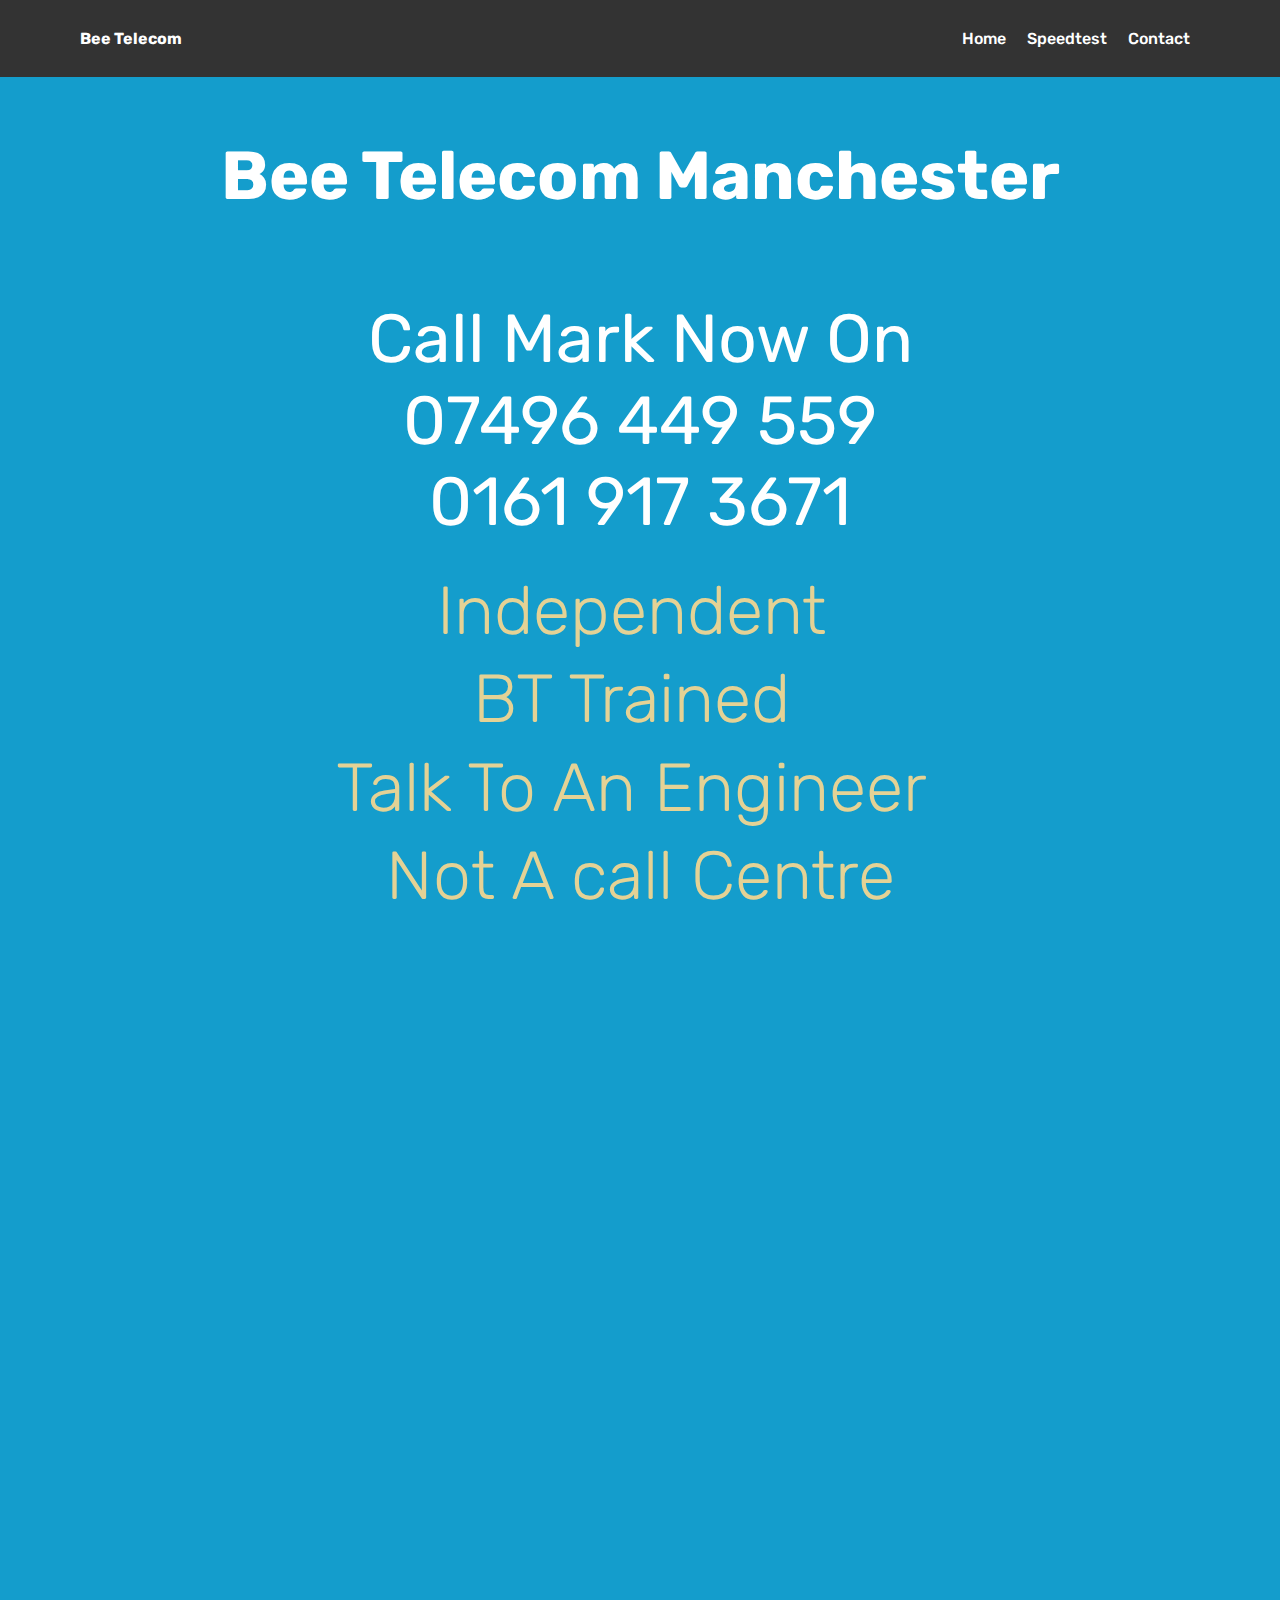
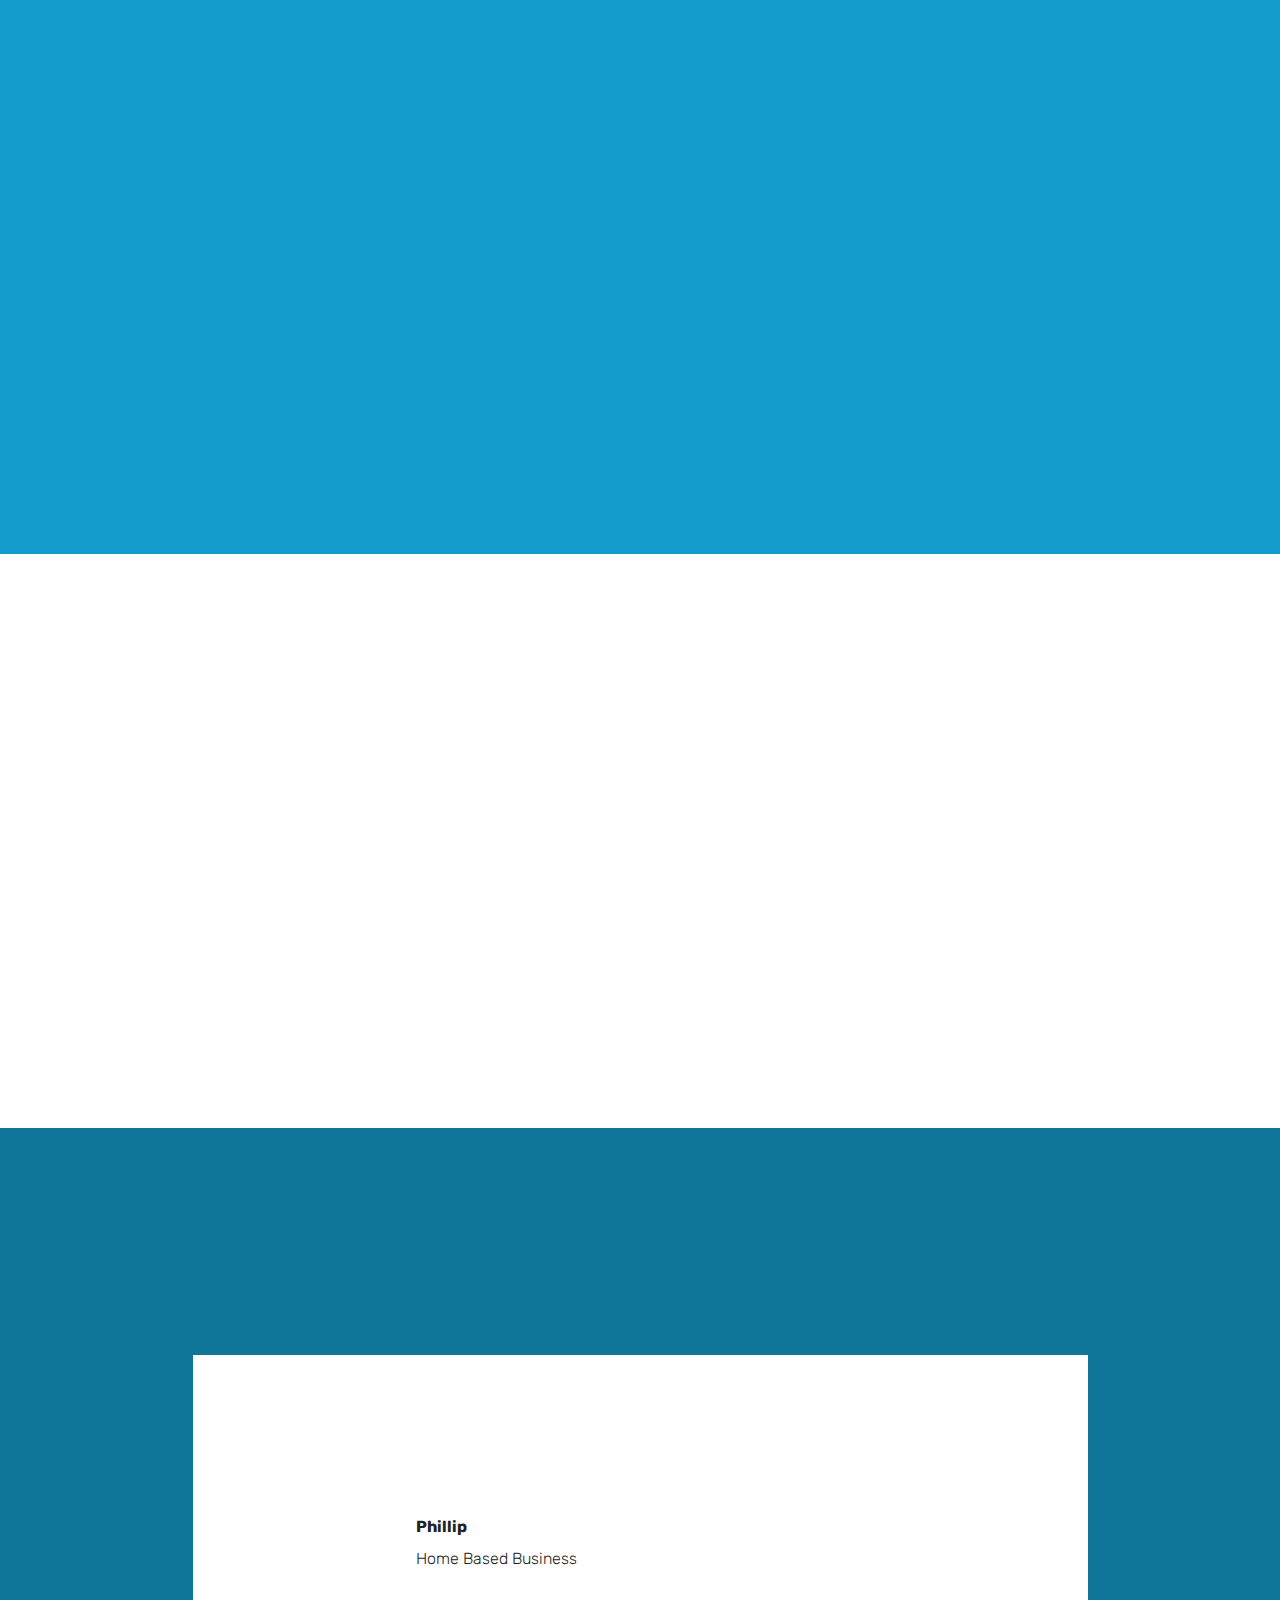
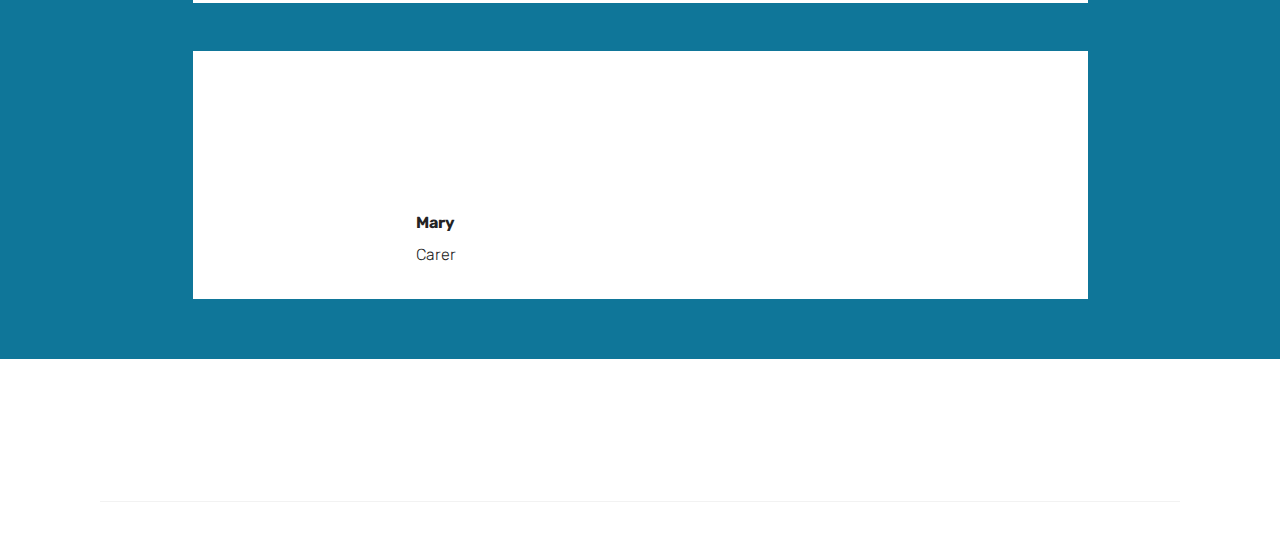
<file: index.html>
<!DOCTYPE html>
<html  >
<head>
  <!-- Site made with Mobirise Website Builder v4.9.7, https://mobirise.com -->
  <meta charset="UTF-8">
  <meta http-equiv="X-UA-Compatible" content="IE=edge">
  <meta name="generator" content="Mobirise v4.9.7, mobirise.com">
  <meta name="viewport" content="width=device-width, initial-scale=1, minimum-scale=1">
  <link rel="shortcut icon" href="assets/images/uihere-128x85.png" type="image/x-icon">
  <meta name="description" content="Telephone Engineer Manchester">
  
  <title>Home</title>
  <link rel="stylesheet" href="assets/web/assets/mobirise-icons/mobirise-icons.css">
  <link rel="stylesheet" href="assets/tether/tether.min.css">
  <link rel="stylesheet" href="assets/bootstrap/css/bootstrap.min.css">
  <link rel="stylesheet" href="assets/bootstrap/css/bootstrap-grid.min.css">
  <link rel="stylesheet" href="assets/bootstrap/css/bootstrap-reboot.min.css">
  <link rel="stylesheet" href="assets/socicon/css/styles.css">
  <link rel="stylesheet" href="assets/animatecss/animate.min.css">
  <link rel="stylesheet" href="assets/dropdown/css/style.css">
  <link rel="stylesheet" href="assets/theme/css/style.css">
  <link rel="stylesheet" href="assets/mobirise/css/mbr-additional.css" type="text/css">
  
  
  
</head>
<body>
  <section class="menu cid-rpXE05eH3N" once="menu" id="menu1-g">

    

    <nav class="navbar navbar-expand beta-menu navbar-dropdown align-items-center navbar-fixed-top navbar-toggleable-sm">
        <button class="navbar-toggler navbar-toggler-right" type="button" data-toggle="collapse" data-target="#navbarSupportedContent" aria-controls="navbarSupportedContent" aria-expanded="false" aria-label="Toggle navigation">
            <div class="hamburger">
                <span></span>
                <span></span>
                <span></span>
                <span></span>
            </div>
        </button>
        <div class="menu-logo">
            <div class="navbar-brand">
                
                <span class="navbar-caption-wrap"><a class="navbar-caption text-white display-4" href="https://mobirise.co">
                        Bee Telecom</a></span>
            </div>
        </div>
        <div class="collapse navbar-collapse" id="navbarSupportedContent">
            <ul class="navbar-nav nav-dropdown nav-right" data-app-modern-menu="true"><li class="nav-item">
                    <a class="nav-link link text-white display-4" href="index.html">
                        
                        Home</a>
                </li>
                <li class="nav-item">
                    <a class="nav-link link text-white display-4" href="#top">Speedtest</a>
                </li><li class="nav-item"><a class="nav-link link text-white display-4" href="contact.html">Contact</a></li></ul>
            
        </div>
    </nav>
</section>

<section class="engine"><a href="https://mobirise.info/l">free web templates</a></section><section class="cid-qTkA127IK8" id="header2-1">

    

    

    <div class="container align-center">
        <div class="row justify-content-md-center">
            <div class="mbr-white col-md-10">
                <h1 class="mbr-section-title mbr-bold pb-3 mbr-fonts-style display-1">
                    Bee Telecom Manchester<br><br><span style="font-weight: normal;">Call Mark Now On</span><br><span style="font-weight: normal;">07496 449 559<br>0161 917 3671</span><span style="font-weight: normal;"><br></span></h1>
                <h3 class="mbr-section-subtitle align-center mbr-light pb-3 mbr-fonts-style display-1">
                    Independent&nbsp;<br>BT Trained&nbsp;<br>Talk To An Engineer&nbsp;<br>Not A call Centre</h3>
                <p class="mbr-text pb-3 mbr-fonts-style display-2">
                    Hi, I'm Mark. I Have Over 40 Years Experience<em> </em>As A Telephone Engineer.<br>I'm Dedicated To Making Sure You Get Impartial Advice And A Service That Suits You And Your Budget. I Cover All Of Greater Manchester. There Are No Hidden Charges, No VAT And No Call Out Charges.<br><br>Whoever You Pay Your Phone &amp; Broadband Too, I can Fix It Fast, 50% Cheaper Usually. Using Only BT Approved Equipment. <br>My Average Charge Is £65 to £80.<br><br>Your Broadband/Telephone Provider Telling You The Fault Is In Your Home Or Office? This Is Not Always The Case. If The Fault Is In The Network, Outside Your Property They Are Responsible For Putting Things Right. That's Why You Pay Line Rental!<br><br>It Pays To Use An Experienced Telephone Engineer. All My Work And Materials Are Guaranteed For 2 Years. I'm Fully Insured, Working For Myself Since 2008 I Stand By My Reputation.<br><br>Call Me To Make An Appointment. Weekends And Evening Slots Are Also Available At No Extra Charge. <br>No Waiting In All Day. We Agree A Time, I Will Be There.<br><br><br></p>
                
            </div>
        </div>
    </div>
    
</section>

<section class="cid-rpA4JtfS50" id="image4-d">
    <!-- Block parameters controls (Blue "Gear" panel) -->
    
    <!-- End block parameters -->
    <div class="container images-container">
            <div class="media-container-row" style="width: 80%;">
                <div class="img-item item1" style="width: 242%;">
                    <img src="assets/images/sky-bt-900x400.png" alt="" title="">
                    <div class="img-caption">
                        <p class="mbr-fonts-style align-center mbr-black display-5">
                            We Repair All Service Providers Lines</p>
                    </div>
                </div>
                <div class="img-item">
                    <img src="assets/images/telephone-engineer-min-567x850.jpg" alt="" title="">
                    <div class="img-caption">
                        <p class="mbr-fonts-style align-center mbr-black display-5">Fast Friendly Service</p>
                    </div>
                </div>
            </div>
    </div>
</section>

<section class="testimonials4 cid-rpxDLIJg4m" id="testimonials4-4">

  

  
  <div class="container">
    <h2 class="pb-3 mbr-fonts-style mbr-white align-center display-2">What Our Customers Have To Say</h2>
    <h3 class="mbr-section-subtitle mbr-light pb-3 mbr-fonts-style mbr-white align-center display-5">Genuine Customers, Genuine Comments, Pictures? ....Erm Not Sure.</h3>
    <div class="col-md-10 testimonials-container"> 
      

      
    <div class="testimonials-item">
        <div class="user row">
          <div class="col-lg-3 col-md-4">
            <div class="user_image">
              <img src="assets/images/mbr-300x570.jpg" alt="" title="">
            </div>
          </div>
          <div class="testimonials-caption col-lg-9 col-md-8">
            <div class="user_text ">
              <p class="mbr-fonts-style  display-7">3 months ago *****<br>Mark did a great CAT5 installation job for us for both our Virgin and BT internet connections which I need to work from home. He was fast, reliable, friendly and professional at a very reasonable price.  Highly recommend.</p>
            </div>
            <div class="user_name mbr-bold mbr-fonts-style align-left pt-3 display-7">
                 Phillip</div>
            <div class="user_desk mbr-light mbr-fonts-style align-left pt-2 display-7">
                 Home Based Business</div>
          </div>
        </div>
      </div><div class="testimonials-item">
        <div class="user row">
          <div class="col-lg-3 col-md-4">
            <div class="user_image">
              <img src="assets/images/mbr-300x317.jpg" alt="" title="">
            </div>
          </div>
          <div class="testimonials-caption col-lg-9 col-md-8">
            <div class="user_text">
              <p class="mbr-fonts-style  display-7">3 months ago *****<br>Mum was expecting just an engineer, wrong! He explained the fault and agreed the price before starting the work. He even cleaned and hoovered up after himself. A refreshing change.</p>
            </div>
            <div class="user_name mbr-bold mbr-fonts-style align-left pt-3 display-7">
                 Mary</div>
            <div class="user_desk mbr-light mbr-fonts-style align-left pt-2 display-7">
                 Carer</div>
          </div>
        </div>
      </div></div>
  </div>
</section>

<section class="cid-rpGgpTnKBu" id="footer5-g">

    

    

    <div class="container">
        <div class="media-container-row">
            <div class="col-md-3">
                <div class="media-wrap">
                    <a href="https://mobirise.co/">
                       <img src="assets/images/logo2.png" alt="Mobirise And Bee Telecom" title="">
                    </a>
                </div>
            </div>
            <div class="col-md-9">
                <p class="mbr-text align-right links mbr-fonts-style display-7">&nbsp;</p>
            </div>
        </div>
        <div class="footer-lower">
            <div class="media-container-row">
                <div class="col-md-12">
                    <hr>
                </div>
            </div>
            <div class="media-container-row mbr-white">
                <div class="col-md-6 copyright">
                    <p class="mbr-text mbr-fonts-style display-7">
                        © Copyright 2019 Mobirise &amp; Bee Telecom - All Rights Reserved
                    </p>
                </div>
                <div class="col-md-6">
                    
                </div>
            </div>
        </div>
    </div>
</section>


  <script src="assets/web/assets/jquery/jquery.min.js"></script>
  <script src="assets/popper/popper.min.js"></script>
  <script src="assets/tether/tether.min.js"></script>
  <script src="assets/bootstrap/js/bootstrap.min.js"></script>
  <script src="assets/smoothscroll/smooth-scroll.js"></script>
  <script src="assets/touchswipe/jquery.touch-swipe.min.js"></script>
  <script src="assets/viewportchecker/jquery.viewportchecker.js"></script>
  <script src="assets/dropdown/js/script.min.js"></script>
  <script src="assets/theme/js/script.js"></script>
  
  
 <div id="scrollToTop" class="scrollToTop mbr-arrow-up"><a style="text-align: center;"><i class="mbr-arrow-up-icon mbr-arrow-up-icon-cm cm-icon cm-icon-smallarrow-up"></i></a></div>
    <input name="animation" type="hidden">
  </body>
</html>
</file>
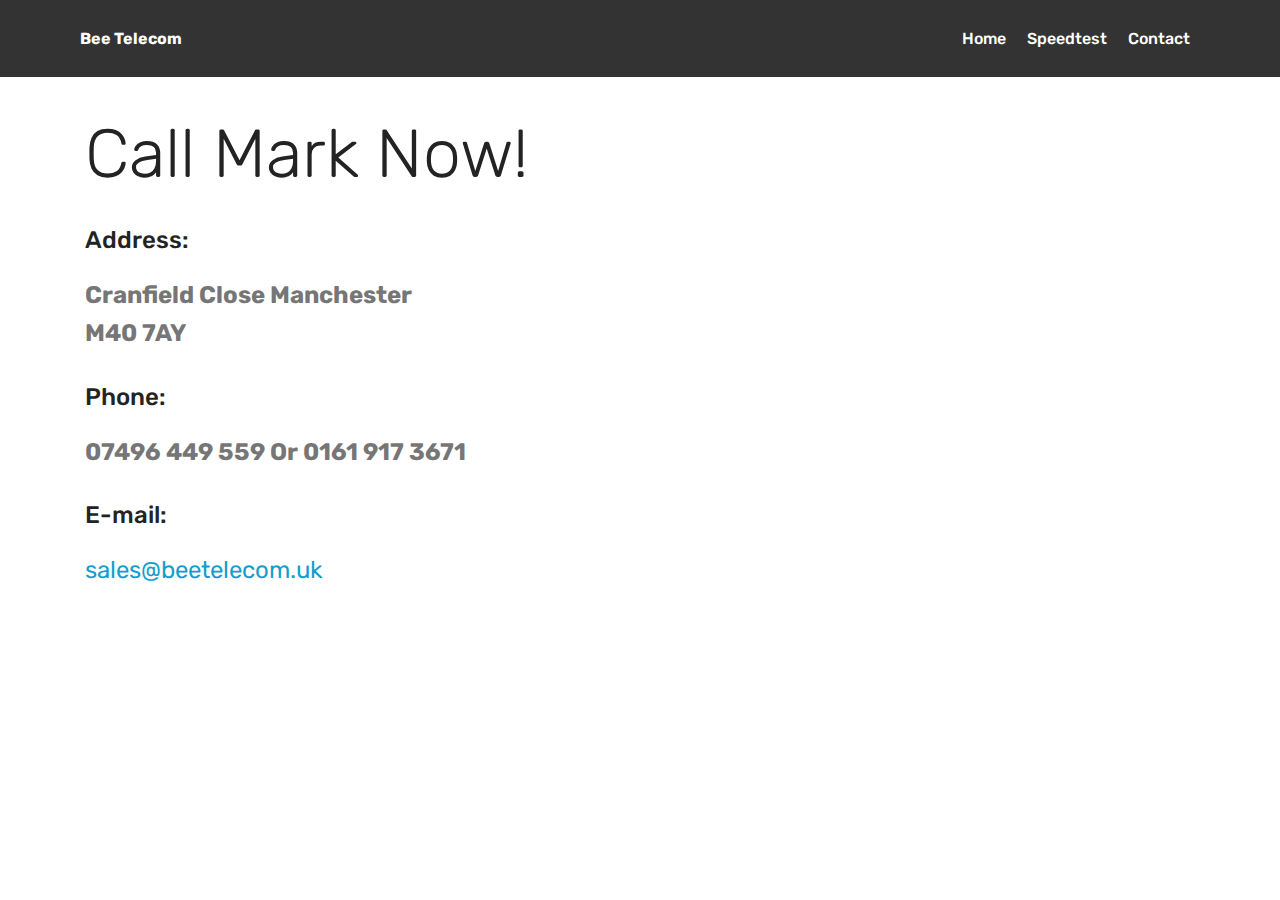
<file: contact.html>
<!DOCTYPE html>
<html  >
<head>
  <!-- Site made with Mobirise Website Builder v4.9.7, https://mobirise.com -->
  <meta charset="UTF-8">
  <meta http-equiv="X-UA-Compatible" content="IE=edge">
  <meta name="generator" content="Mobirise v4.9.7, mobirise.com">
  <meta name="viewport" content="width=device-width, initial-scale=1, minimum-scale=1">
  <link rel="shortcut icon" href="assets/images/uihere-128x85.png" type="image/x-icon">
  <meta name="description" content="Contact Information">
  
  <title>Contact</title>
  <link rel="stylesheet" href="assets/web/assets/mobirise-icons/mobirise-icons.css">
  <link rel="stylesheet" href="assets/tether/tether.min.css">
  <link rel="stylesheet" href="assets/bootstrap/css/bootstrap.min.css">
  <link rel="stylesheet" href="assets/bootstrap/css/bootstrap-grid.min.css">
  <link rel="stylesheet" href="assets/bootstrap/css/bootstrap-reboot.min.css">
  <link rel="stylesheet" href="assets/dropdown/css/style.css">
  <link rel="stylesheet" href="assets/animatecss/animate.min.css">
  <link rel="stylesheet" href="assets/theme/css/style.css">
  <link rel="stylesheet" href="assets/mobirise/css/mbr-additional.css" type="text/css">
  
  
  
</head>
<body>
  <section class="menu cid-rpXE05eH3N" once="menu" id="menu1-f">

    

    <nav class="navbar navbar-expand beta-menu navbar-dropdown align-items-center navbar-fixed-top navbar-toggleable-sm">
        <button class="navbar-toggler navbar-toggler-right" type="button" data-toggle="collapse" data-target="#navbarSupportedContent" aria-controls="navbarSupportedContent" aria-expanded="false" aria-label="Toggle navigation">
            <div class="hamburger">
                <span></span>
                <span></span>
                <span></span>
                <span></span>
            </div>
        </button>
        <div class="menu-logo">
            <div class="navbar-brand">
                
                <span class="navbar-caption-wrap"><a class="navbar-caption text-white display-4" href="https://mobirise.co">
                        Bee Telecom</a></span>
            </div>
        </div>
        <div class="collapse navbar-collapse" id="navbarSupportedContent">
            <ul class="navbar-nav nav-dropdown nav-right" data-app-modern-menu="true"><li class="nav-item">
                    <a class="nav-link link text-white display-4" href="index.html">
                        
                        Home</a>
                </li>
                <li class="nav-item">
                    <a class="nav-link link text-white display-4" href="#top">Speedtest</a>
                </li><li class="nav-item"><a class="nav-link link text-white display-4" href="contact.html">Contact</a></li></ul>
            
        </div>
    </nav>
</section>

<section class="engine"><a href="https://mobirise.info/i">free web creation software</a></section><section class="mbr-section contacts1 cid-rpXQ4kPlAw" id="contacts1-g">
    <!---->
    
    <!---->
    <!--Overlay-->
    
    <!--Container-->
    <div class="container">
        <div class="row">
            <!--Titles-->
            <div class="title col-12">
                <h2 class="align-left mbr-fonts-style display-1">
                    Call Mark Now!</h2>
                
            </div>
            <!--Left-->
            <div class="col-12 col-md-6">
                <div class="left-block wrapper">
                    <div class="b b-adress">
                        <h5 class="align-left mbr-fonts-style m-0 display-5">
                            Address:
                        </h5>
                        <p class="mbr-text align-left mbr-fonts-style display-5"><strong>
                            Cranfield Close Manchester</strong><br><strong> M40 7AY</strong></p>
                    </div>
                    <div class="b b-phone">
                        <h5 class="align-left mbr-fonts-style m-0 display-5">
                            Phone:
                        </h5>
                        <p class="mbr-text align-left mbr-fonts-style display-5"><strong>
                            07496 449 559 Or 0161 917 3671</strong></p>
                    </div>
                    <div class="b b-mail">
                        <h5 class="align-left mbr-fonts-style m-0 display-5">
                            E-mail:
                        </h5>
                        <p class="mbr-text align-left mbr-fonts-style display-5"><strong><a href="mailto:sales@beetelecom.uk">
                            sales@beetelecom.uk</a></strong></p>
                    </div>
                </div>
            </div>
            <!--Right-->
            <div class="col-12 col-md-6">
                <div class="google-map"><iframe frameborder="0" style="border:0" src="https://www.google.com/maps/embed/v1/place?key=AIzaSyCy9r70T3NYf3PhvVflTo0_zdif2_IoIYs&amp;q=place_id:ChIJ2_UmUkxNekgRqmv-BDgUvtk" allowfullscreen=""></iframe></div>
            </div>
        </div>
    </div>
</section>


  <script src="assets/web/assets/jquery/jquery.min.js"></script>
  <script src="assets/popper/popper.min.js"></script>
  <script src="assets/tether/tether.min.js"></script>
  <script src="assets/bootstrap/js/bootstrap.min.js"></script>
  <script src="assets/dropdown/js/script.min.js"></script>
  <script src="assets/touchswipe/jquery.touch-swipe.min.js"></script>
  <script src="assets/viewportchecker/jquery.viewportchecker.js"></script>
  <script src="assets/smoothscroll/smooth-scroll.js"></script>
  <script src="assets/theme/js/script.js"></script>
  
  
 <div id="scrollToTop" class="scrollToTop mbr-arrow-up"><a style="text-align: center;"><i class="mbr-arrow-up-icon mbr-arrow-up-icon-cm cm-icon cm-icon-smallarrow-up"></i></a></div>
    <input name="animation" type="hidden">
  </body>
</html>
</file>
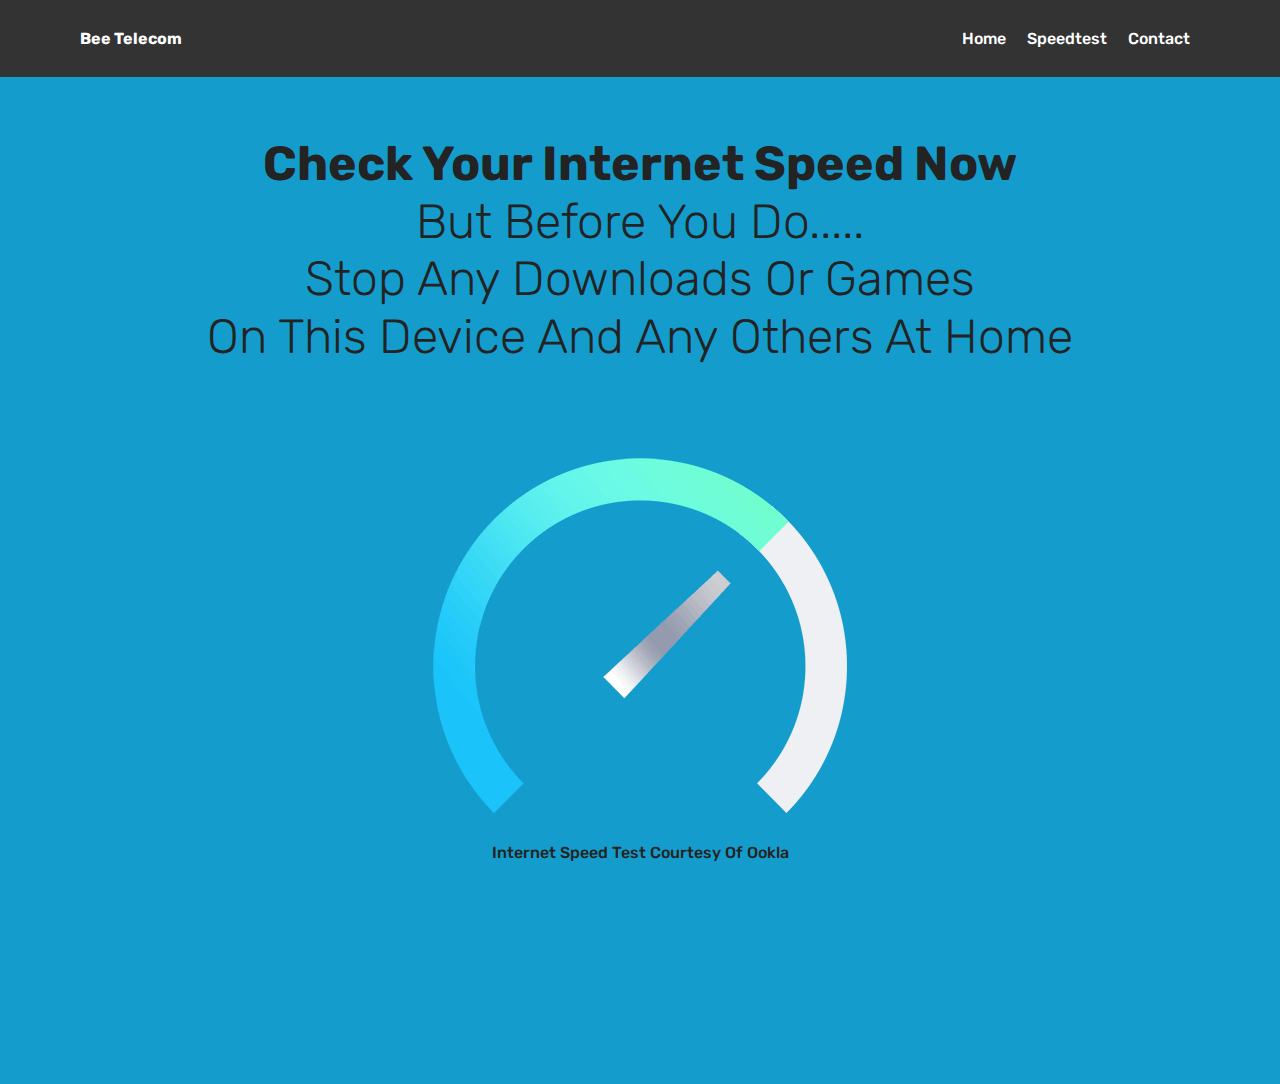
<file: speedtest.html>
<!DOCTYPE html>
<html  >
<head>
  <!-- Site made with Mobirise Website Builder v4.9.7, https://mobirise.com -->
  <meta charset="UTF-8">
  <meta http-equiv="X-UA-Compatible" content="IE=edge">
  <meta name="generator" content="Mobirise v4.9.7, mobirise.com">
  <meta name="viewport" content="width=device-width, initial-scale=1, minimum-scale=1">
  <link rel="shortcut icon" href="assets/images/uihere-128x85.png" type="image/x-icon">
  <meta name="description" content="Broadband Speed Test">
  
  <title>Speed Test</title>
  <link rel="stylesheet" href="assets/web/assets/mobirise-icons/mobirise-icons.css">
  <link rel="stylesheet" href="assets/tether/tether.min.css">
  <link rel="stylesheet" href="assets/bootstrap/css/bootstrap.min.css">
  <link rel="stylesheet" href="assets/bootstrap/css/bootstrap-grid.min.css">
  <link rel="stylesheet" href="assets/bootstrap/css/bootstrap-reboot.min.css">
  <link rel="stylesheet" href="assets/animatecss/animate.min.css">
  <link rel="stylesheet" href="assets/dropdown/css/style.css">
  <link rel="stylesheet" href="assets/theme/css/style.css">
  <link rel="stylesheet" href="assets/mobirise/css/mbr-additional.css" type="text/css">
  
  
  
</head>
<body>
  <section class="menu cid-rpXJfWHPGm" once="menu" id="menu1-h">

    

    <nav class="navbar navbar-expand beta-menu navbar-dropdown align-items-center navbar-fixed-top navbar-toggleable-sm">
        <button class="navbar-toggler navbar-toggler-right" type="button" data-toggle="collapse" data-target="#navbarSupportedContent" aria-controls="navbarSupportedContent" aria-expanded="false" aria-label="Toggle navigation">
            <div class="hamburger">
                <span></span>
                <span></span>
                <span></span>
                <span></span>
            </div>
        </button>
        <div class="menu-logo">
            <div class="navbar-brand">
                
                <span class="navbar-caption-wrap"><a class="navbar-caption text-white display-4" href="https://mobirise.co">
                        Bee Telecom</a></span>
            </div>
        </div>
        <div class="collapse navbar-collapse" id="navbarSupportedContent">
            <ul class="navbar-nav nav-dropdown nav-right" data-app-modern-menu="true"><li class="nav-item">
                    <a class="nav-link link text-white display-4" href="index.html">
                        
                        Home</a>
                </li>
                <li class="nav-item">
                    <a class="nav-link link text-white display-4" href="#top">Speedtest</a>
                </li><li class="nav-item"><a class="nav-link link text-white display-4" href="contact.html">Contact</a></li></ul>
            
        </div>
    </nav>
</section>

<section class="engine"><a href="https://mobirise.info/e">make your own site</a></section><section class="features18 popup-btn-cards cid-rpXAj1KPIX" id="features18-f">

    

    
    <div class="container">
        <h2 class="mbr-section-title pb-3 align-center mbr-fonts-style display-2"><strong>
            Check Your Internet Speed Now</strong><br>But Before You Do.....<br>Stop Any Downloads Or Games<br>On This Device And Any Others At Home</h2>
        
        <div class="media-container-row pt-5 ">
            <div class="card p-3 col-12 col-md-6">
                <div class="card-wrapper ">
                    <div class="card-img">
                        <div class="mbr-overlay"></div>
                        <div class="mbr-section-btn text-center"><a href="https://www.speedtest.net/" class="btn btn-primary display-4" target="_blank">Push To Test</a></div>
                        <a href="https://www.speedtest.net/"><img src="assets/images/gauge-blue-1x-423x360.png" alt="Mobirise" title=""></a>
                    </div>
                    <div class="card-box">
                        <h4 class="card-title mbr-fonts-style display-7">Internet Speed Test Courtesy Of Ookla<br><em>(Opens In A New Tab)</em></h4>
                        <p class="mbr-text mbr-fonts-style align-left display-7"></p>
                    </div>
                </div>
            </div>
            

            

            
        </div>
    </div>
</section>


  <script src="assets/web/assets/jquery/jquery.min.js"></script>
  <script src="assets/popper/popper.min.js"></script>
  <script src="assets/tether/tether.min.js"></script>
  <script src="assets/bootstrap/js/bootstrap.min.js"></script>
  <script src="assets/smoothscroll/smooth-scroll.js"></script>
  <script src="assets/touchswipe/jquery.touch-swipe.min.js"></script>
  <script src="assets/viewportchecker/jquery.viewportchecker.js"></script>
  <script src="assets/mbr-popup-btns/mbr-popup-btns.js"></script>
  <script src="assets/dropdown/js/script.min.js"></script>
  <script src="assets/theme/js/script.js"></script>
  
  
 <div id="scrollToTop" class="scrollToTop mbr-arrow-up"><a style="text-align: center;"><i class="mbr-arrow-up-icon mbr-arrow-up-icon-cm cm-icon cm-icon-smallarrow-up"></i></a></div>
    <input name="animation" type="hidden">
  </body>
</html>
</file>
<file: assets/web/assets/mobirise-icons/mobirise-icons.css>
@font-face {
  font-family: 'MobiriseIcons';
  src:  url('mobirise-icons.eot?spat4u');
  src:  url('mobirise-icons.eot?spat4u#iefix') format('embedded-opentype'),
    url('mobirise-icons.ttf?spat4u') format('truetype'),
    url('mobirise-icons.woff?spat4u') format('woff'),
    url('mobirise-icons.svg?spat4u#MobiriseIcons') format('svg');
  font-weight: normal;
  font-style: normal;
}

[class^="mbri-"], [class*=" mbri-"] {
  /* use !important to prevent issues with browser extensions that change fonts */
  font-family: MobiriseIcons !important;
  speak: none;
  font-style: normal;
  font-weight: normal;
  font-variant: normal;
  text-transform: none;
  line-height: 1;

  /* Better Font Rendering =========== */
  -webkit-font-smoothing: antialiased;
  -moz-osx-font-smoothing: grayscale;
}

.mbri-add-submenu:before {
  content: "\e900";
}
.mbri-alert:before {
  content: "\e901";
}
.mbri-align-center:before {
  content: "\e902";
}
.mbri-align-justify:before {
  content: "\e903";
}
.mbri-align-left:before {
  content: "\e904";
}
.mbri-align-right:before {
  content: "\e905";
}
.mbri-android:before {
  content: "\e906";
}
.mbri-apple:before {
  content: "\e907";
}
.mbri-arrow-down:before {
  content: "\e908";
}
.mbri-arrow-next:before {
  content: "\e909";
}
.mbri-arrow-prev:before {
  content: "\e90a";
}
.mbri-arrow-up:before {
  content: "\e90b";
}
.mbri-bold:before {
  content: "\e90c";
}
.mbri-bookmark:before {
  content: "\e90d";
}
.mbri-bootstrap:before {
  content: "\e90e";
}
.mbri-briefcase:before {
  content: "\e90f";
}
.mbri-browse:before {
  content: "\e910";
}
.mbri-bulleted-list:before {
  content: "\e911";
}
.mbri-calendar:before {
  content: "\e912";
}
.mbri-camera:before {
  content: "\e913";
}
.mbri-cart-add:before {
  content: "\e914";
}
.mbri-cart-full:before {
  content: "\e915";
}
.mbri-cash:before {
  content: "\e916";
}
.mbri-change-style:before {
  content: "\e917";
}
.mbri-chat:before {
  content: "\e918";
}
.mbri-clock:before {
  content: "\e919";
}
.mbri-close:before {
  content: "\e91a";
}
.mbri-cloud:before {
  content: "\e91b";
}
.mbri-code:before {
  content: "\e91c";
}
.mbri-contact-form:before {
  content: "\e91d";
}
.mbri-credit-card:before {
  content: "\e91e";
}
.mbri-cursor-click:before {
  content: "\e91f";
}
.mbri-cust-feedback:before {
  content: "\e920";
}
.mbri-database:before {
  content: "\e921";
}
.mbri-delivery:before {
  content: "\e922";
}
.mbri-desktop:before {
  content: "\e923";
}
.mbri-devices:before {
  content: "\e924";
}
.mbri-down:before {
  content: "\e925";
}
.mbri-download:before {
  content: "\e989";
}
.mbri-drag-n-drop:before {
  content: "\e927";
}
.mbri-drag-n-drop2:before {
  content: "\e928";
}
.mbri-edit:before {
  content: "\e929";
}
.mbri-edit2:before {
  content: "\e92a";
}
.mbri-error:before {
  content: "\e92b";
}
.mbri-extension:before {
  content: "\e92c";
}
.mbri-features:before {
  content: "\e92d";
}
.mbri-file:before {
  content: "\e92e";
}
.mbri-flag:before {
  content: "\e92f";
}
.mbri-folder:before {
  content: "\e930";
}
.mbri-gift:before {
  content: "\e931";
}
.mbri-github:before {
  content: "\e932";
}
.mbri-globe:before {
  content: "\e933";
}
.mbri-globe-2:before {
  content: "\e934";
}
.mbri-growing-chart:before {
  content: "\e935";
}
.mbri-hearth:before {
  content: "\e936";
}
.mbri-help:before {
  content: "\e937";
}
.mbri-home:before {
  content: "\e938";
}
.mbri-hot-cup:before {
  content: "\e939";
}
.mbri-idea:before {
  content: "\e93a";
}
.mbri-image-gallery:before {
  content: "\e93b";
}
.mbri-image-slider:before {
  content: "\e93c";
}
.mbri-info:before {
  content: "\e93d";
}
.mbri-italic:before {
  content: "\e93e";
}
.mbri-key:before {
  content: "\e93f";
}
.mbri-laptop:before {
  content: "\e940";
}
.mbri-layers:before {
  content: "\e941";
}
.mbri-left-right:before {
  content: "\e942";
}
.mbri-left:before {
  content: "\e943";
}
.mbri-letter:before {
  content: "\e944";
}
.mbri-like:before {
  content: "\e945";
}
.mbri-link:before {
  content: "\e946";
}
.mbri-lock:before {
  content: "\e947";
}
.mbri-login:before {
  content: "\e948";
}
.mbri-logout:before {
  content: "\e949";
}
.mbri-magic-stick:before {
  content: "\e94a";
}
.mbri-map-pin:before {
  content: "\e94b";
}
.mbri-menu:before {
  content: "\e94c";
}
.mbri-mobile:before {
  content: "\e94d";
}
.mbri-mobile2:before {
  content: "\e94e";
}
.mbri-mobirise:before {
  content: "\e94f";
}
.mbri-more-horizontal:before {
  content: "\e950";
}
.mbri-more-vertical:before {
  content: "\e951";
}
.mbri-music:before {
  content: "\e952";
}
.mbri-new-file:before {
  content: "\e953";
}
.mbri-numbered-list:before {
  content: "\e954";
}
.mbri-opened-folder:before {
  content: "\e955";
}
.mbri-pages:before {
  content: "\e956";
}
.mbri-paper-plane:before {
  content: "\e957";
}
.mbri-paperclip:before {
  content: "\e958";
}
.mbri-photo:before {
  content: "\e959";
}
.mbri-photos:before {
  content: "\e95a";
}
.mbri-pin:before {
  content: "\e95b";
}
.mbri-play:before {
  content: "\e95c";
}
.mbri-plus:before {
  content: "\e95d";
}
.mbri-preview:before {
  content: "\e95e";
}
.mbri-print:before {
  content: "\e95f";
}
.mbri-protect:before {
  content: "\e960";
}
.mbri-question:before {
  content: "\e961";
}
.mbri-quote-left:before {
  content: "\e962";
}
.mbri-quote-right:before {
  content: "\e963";
}
.mbri-refresh:before {
  content: "\e964";
}
.mbri-responsive:before {
  content: "\e965";
}
.mbri-right:before {
  content: "\e966";
}
.mbri-rocket:before {
  content: "\e967";
}
.mbri-sad-face:before {
  content: "\e968";
}
.mbri-sale:before {
  content: "\e969";
}
.mbri-save:before {
  content: "\e96a";
}
.mbri-search:before {
  content: "\e96b";
}
.mbri-setting:before {
  content: "\e96c";
}
.mbri-setting2:before {
  content: "\e96d";
}
.mbri-setting3:before {
  content: "\e96e";
}
.mbri-share:before {
  content: "\e96f";
}
.mbri-shopping-bag:before {
  content: "\e970";
}
.mbri-shopping-basket:before {
  content: "\e971";
}
.mbri-shopping-cart:before {
  content: "\e972";
}
.mbri-sites:before {
  content: "\e973";
}
.mbri-smile-face:before {
  content: "\e974";
}
.mbri-speed:before {
  content: "\e975";
}
.mbri-star:before {
  content: "\e976";
}
.mbri-success:before {
  content: "\e977";
}
.mbri-sun:before {
  content: "\e978";
}
.mbri-sun2:before {
  content: "\e979";
}
.mbri-tablet:before {
  content: "\e97a";
}
.mbri-tablet-vertical:before {
  content: "\e97b";
}
.mbri-target:before {
  content: "\e97c";
}
.mbri-timer:before {
  content: "\e97d";
}
.mbri-to-ftp:before {
  content: "\e97e";
}
.mbri-to-local-drive:before {
  content: "\e97f";
}
.mbri-touch-swipe:before {
  content: "\e980";
}
.mbri-touch:before {
  content: "\e981";
}
.mbri-trash:before {
  content: "\e982";
}
.mbri-underline:before {
  content: "\e983";
}
.mbri-unlink:before {
  content: "\e984";
}
.mbri-unlock:before {
  content: "\e985";
}
.mbri-up-down:before {
  content: "\e986";
}
.mbri-up:before {
  content: "\e987";
}
.mbri-update:before {
  content: "\e988";
}
.mbri-upload:before {
 content: "\e926"; 
}
.mbri-user:before {
  content: "\e98a";
}
.mbri-user2:before {
  content: "\e98b";
}
.mbri-users:before {
  content: "\e98c";
}
.mbri-video:before {
  content: "\e98d";
}
.mbri-video-play:before {
  content: "\e98e";
}
.mbri-watch:before {
  content: "\e98f";
}
.mbri-website-theme:before {
  content: "\e990";
}
.mbri-wifi:before {
  content: "\e991";
}
.mbri-windows:before {
  content: "\e992";
}
.mbri-zoom-out:before {
  content: "\e993";
}
.mbri-redo:before {
  content: "\e994";
}
.mbri-undo:before {
  content: "\e995";
}
</file>
<file: assets/socicon/css/styles.css>
@charset "UTF-8";

@font-face {
  font-family: "socicon";
  src:url("../fonts/socicon.eot");
  src:url("../fonts/socicon.eot?#iefix") format("embedded-opentype"),
    url("../fonts/socicon.woff") format("woff"),
    url("../fonts/socicon.ttf") format("truetype"),
    url("../fonts/socicon.svg#socicon") format("svg");
  font-weight: normal;
  font-style: normal;

}

[data-icon]:before {
  font-family: "socicon" !important;
  content: attr(data-icon);
  font-style: normal !important;
  font-weight: normal !important;
  font-variant: normal !important;
  text-transform: none !important;
  speak: none;
  line-height: 1;
  -webkit-font-smoothing: antialiased;
  -moz-osx-font-smoothing: grayscale;
}

[class^="socicon-"]:before,
[class*=" socicon-"]:before {
  font-family: "socicon" !important;
  font-style: normal !important;
  font-weight: normal !important;
  font-variant: normal !important;
  text-transform: none !important;
  speak: none;
  line-height: 1;
  -webkit-font-smoothing: antialiased;
  -moz-osx-font-smoothing: grayscale;
}

.socicon-modelmayhem:before {
  content: "\e000";
}
.socicon-mixcloud:before {
  content: "\e001";
}
.socicon-drupal:before {
  content: "\e002";
}
.socicon-swarm:before {
  content: "\e003";
}
.socicon-istock:before {
  content: "\e004";
}
.socicon-yammer:before {
  content: "\e005";
}
.socicon-ello:before {
  content: "\e006";
}
.socicon-stackoverflow:before {
  content: "\e007";
}
.socicon-persona:before {
  content: "\e008";
}
.socicon-triplej:before {
  content: "\e009";
}
.socicon-houzz:before {
  content: "\e00a";
}
.socicon-rss:before {
  content: "\e00b";
}
.socicon-paypal:before {
  content: "\e00c";
}
.socicon-odnoklassniki:before {
  content: "\e00d";
}
.socicon-airbnb:before {
  content: "\e00e";
}
.socicon-periscope:before {
  content: "\e00f";
}
.socicon-outlook:before {
  content: "\e010";
}
.socicon-coderwall:before {
  content: "\e011";
}
.socicon-tripadvisor:before {
  content: "\e012";
}
.socicon-appnet:before {
  content: "\e013";
}
.socicon-goodreads:before {
  content: "\e014";
}
.socicon-tripit:before {
  content: "\e015";
}
.socicon-lanyrd:before {
  content: "\e016";
}
.socicon-slideshare:before {
  content: "\e017";
}
.socicon-buffer:before {
  content: "\e018";
}
.socicon-disqus:before {
  content: "\e019";
}
.socicon-vkontakte:before {
  content: "\e01a";
}
.socicon-whatsapp:before {
  content: "\e01b";
}
.socicon-patreon:before {
  content: "\e01c";
}
.socicon-storehouse:before {
  content: "\e01d";
}
.socicon-pocket:before {
  content: "\e01e";
}
.socicon-mail:before {
  content: "\e01f";
}
.socicon-blogger:before {
  content: "\e020";
}
.socicon-technorati:before {
  content: "\e021";
}
.socicon-reddit:before {
  content: "\e022";
}
.socicon-dribbble:before {
  content: "\e023";
}
.socicon-stumbleupon:before {
  content: "\e024";
}
.socicon-digg:before {
  content: "\e025";
}
.socicon-envato:before {
  content: "\e026";
}
.socicon-behance:before {
  content: "\e027";
}
.socicon-delicious:before {
  content: "\e028";
}
.socicon-deviantart:before {
  content: "\e029";
}
.socicon-forrst:before {
  content: "\e02a";
}
.socicon-play:before {
  content: "\e02b";
}
.socicon-zerply:before {
  content: "\e02c";
}
.socicon-wikipedia:before {
  content: "\e02d";
}
.socicon-apple:before {
  content: "\e02e";
}
.socicon-flattr:before {
  content: "\e02f";
}
.socicon-github:before {
  content: "\e030";
}
.socicon-renren:before {
  content: "\e031";
}
.socicon-friendfeed:before {
  content: "\e032";
}
.socicon-newsvine:before {
  content: "\e033";
}
.socicon-identica:before {
  content: "\e034";
}
.socicon-bebo:before {
  content: "\e035";
}
.socicon-zynga:before {
  content: "\e036";
}
.socicon-steam:before {
  content: "\e037";
}
.socicon-xbox:before {
  content: "\e038";
}
.socicon-windows:before {
  content: "\e039";
}
.socicon-qq:before {
  content: "\e03a";
}
.socicon-douban:before {
  content: "\e03b";
}
.socicon-meetup:before {
  content: "\e03c";
}
.socicon-playstation:before {
  content: "\e03d";
}
.socicon-android:before {
  content: "\e03e";
}
.socicon-snapchat:before {
  content: "\e03f";
}
.socicon-twitter:before {
  content: "\e040";
}
.socicon-facebook:before {
  content: "\e041";
}
.socicon-googleplus:before {
  content: "\e042";
}
.socicon-pinterest:before {
  content: "\e043";
}
.socicon-foursquare:before {
  content: "\e044";
}
.socicon-yahoo:before {
  content: "\e045";
}
.socicon-skype:before {
  content: "\e046";
}
.socicon-yelp:before {
  content: "\e047";
}
.socicon-feedburner:before {
  content: "\e048";
}
.socicon-linkedin:before {
  content: "\e049";
}
.socicon-viadeo:before {
  content: "\e04a";
}
.socicon-xing:before {
  content: "\e04b";
}
.socicon-myspace:before {
  content: "\e04c";
}
.socicon-soundcloud:before {
  content: "\e04d";
}
.socicon-spotify:before {
  content: "\e04e";
}
.socicon-grooveshark:before {
  content: "\e04f";
}
.socicon-lastfm:before {
  content: "\e050";
}
.socicon-youtube:before {
  content: "\e051";
}
.socicon-vimeo:before {
  content: "\e052";
}
.socicon-dailymotion:before {
  content: "\e053";
}
.socicon-vine:before {
  content: "\e054";
}
.socicon-flickr:before {
  content: "\e055";
}
.socicon-500px:before {
  content: "\e056";
}
.socicon-wordpress:before {
  content: "\e058";
}
.socicon-tumblr:before {
  content: "\e059";
}
.socicon-twitch:before {
  content: "\e05a";
}
.socicon-8tracks:before {
  content: "\e05b";
}
.socicon-amazon:before {
  content: "\e05c";
}
.socicon-icq:before {
  content: "\e05d";
}
.socicon-smugmug:before {
  content: "\e05e";
}
.socicon-ravelry:before {
  content: "\e05f";
}
.socicon-weibo:before {
  content: "\e060";
}
.socicon-baidu:before {
  content: "\e061";
}
.socicon-angellist:before {
  content: "\e062";
}
.socicon-ebay:before {
  content: "\e063";
}
.socicon-imdb:before {
  content: "\e064";
}
.socicon-stayfriends:before {
  content: "\e065";
}
.socicon-residentadvisor:before {
  content: "\e066";
}
.socicon-google:before {
  content: "\e067";
}
.socicon-yandex:before {
  content: "\e068";
}
.socicon-sharethis:before {
  content: "\e069";
}
.socicon-bandcamp:before {
  content: "\e06a";
}
.socicon-itunes:before {
  content: "\e06b";
}
.socicon-deezer:before {
  content: "\e06c";
}
.socicon-telegram:before {
  content: "\e06e";
}
.socicon-openid:before {
  content: "\e06f";
}
.socicon-amplement:before {
  content: "\e070";
}
.socicon-viber:before {
  content: "\e071";
}
.socicon-zomato:before {
  content: "\e072";
}
.socicon-draugiem:before {
  content: "\e074";
}
.socicon-endomodo:before {
  content: "\e075";
}
.socicon-filmweb:before {
  content: "\e076";
}
.socicon-stackexchange:before {
  content: "\e077";
}
.socicon-wykop:before {
  content: "\e078";
}
.socicon-teamspeak:before {
  content: "\e079";
}
.socicon-teamviewer:before {
  content: "\e07a";
}
.socicon-ventrilo:before {
  content: "\e07b";
}
.socicon-younow:before {
  content: "\e07c";
}
.socicon-raidcall:before {
  content: "\e07d";
}
.socicon-mumble:before {
  content: "\e07e";
}
.socicon-medium:before {
  content: "\e06d";
}
.socicon-bebee:before {
  content: "\e07f";
}
.socicon-hitbox:before {
  content: "\e080";
}
.socicon-reverbnation:before {
  content: "\e081";
}
.socicon-formulr:before {
  content: "\e082";
}
.socicon-instagram:before {
  content: "\e057";
}
.socicon-battlenet:before {
  content: "\e083";
}
.socicon-chrome:before {
  content: "\e084";
}
.socicon-discord:before {
  content: "\e086";
}
.socicon-issuu:before {
  content: "\e087";
}
.socicon-macos:before {
  content: "\e088";
}
.socicon-firefox:before {
  content: "\e089";
}
.socicon-opera:before {
  content: "\e08d";
}
.socicon-keybase:before {
  content: "\e090";
}
.socicon-alliance:before {
  content: "\e091";
}
.socicon-livejournal:before {
  content: "\e092";
}
.socicon-googlephotos:before {
  content: "\e093";
}
.socicon-horde:before {
  content: "\e094";
}
.socicon-etsy:before {
  content: "\e095";
}
.socicon-zapier:before {
  content: "\e096";
}
.socicon-google-scholar:before {
  content: "\e097";
}
.socicon-researchgate:before {
  content: "\e098";
}
.socicon-wechat:before {
  content: "\e099";
}
.socicon-strava:before {
  content: "\e09a";
}
.socicon-line:before {
  content: "\e09b";
}
.socicon-lyft:before {
  content: "\e09c";
}
.socicon-uber:before {
  content: "\e09d";
}
.socicon-songkick:before {
  content: "\e09e";
}
.socicon-viewbug:before {
  content: "\e09f";
}
.socicon-googlegroups:before {
  content: "\e0a0";
}
.socicon-quora:before {
  content: "\e073";
}
.socicon-diablo:before {
  content: "\e085";
}
.socicon-blizzard:before {
  content: "\e0a1";
}
.socicon-hearthstone:before {
  content: "\e08b";
}
.socicon-heroes:before {
  content: "\e08a";
}
.socicon-overwatch:before {
  content: "\e08c";
}
.socicon-warcraft:before {
  content: "\e08e";
}
.socicon-starcraft:before {
  content: "\e08f";
}
.socicon-beam:before {
  content: "\e0a2";
}
.socicon-curse:before {
  content: "\e0a3";
}
.socicon-player:before {
  content: "\e0a4";
}
.socicon-streamjar:before {
  content: "\e0a5";
}
.socicon-nintendo:before {
  content: "\e0a6";
}
.socicon-hellocoton:before {
  content: "\e0a7";
}
</file>
<file: assets/dropdown/css/style.css>
.navbar-dropdown {
  left: 0;
  padding: 0;
  position: absolute;
  right: 0;
  top: 0;
  transition: all 0.45s ease;
  z-index: 1030;
  background: #282828; }
  .navbar-dropdown .navbar-logo {
    margin-right: 0.8rem;
    transition: margin 0.3s ease-in-out;
    vertical-align: middle; }
    .navbar-dropdown .navbar-logo img {
      height: 3.125rem;
      transition: all 0.3s ease-in-out; }
    .navbar-dropdown .navbar-logo.mbr-iconfont {
      font-size: 3.125rem;
      line-height: 3.125rem; }
  .navbar-dropdown .navbar-caption {
    font-weight: 700;
    white-space: normal;
    vertical-align: -4px;
    line-height: 3.125rem !important; }
    .navbar-dropdown .navbar-caption, .navbar-dropdown .navbar-caption:hover {
      color: inherit;
      text-decoration: none; }
  .navbar-dropdown .mbr-iconfont + .navbar-caption {
    vertical-align: -1px; }
  .navbar-dropdown.navbar-fixed-top {
    position: fixed; }
  .navbar-dropdown .navbar-brand span {
    vertical-align: -4px; }
  .navbar-dropdown.bg-color.transparent {
    background: none; }
  .navbar-dropdown.navbar-short .navbar-brand {
    padding: 0.625rem 0; }
    .navbar-dropdown.navbar-short .navbar-brand span {
      vertical-align: -1px; }
  .navbar-dropdown.navbar-short .navbar-caption {
    line-height: 2.375rem !important;
    vertical-align: -2px; }
  .navbar-dropdown.navbar-short .navbar-logo {
    margin-right: 0.5rem; }
    .navbar-dropdown.navbar-short .navbar-logo img {
      height: 2.375rem; }
    .navbar-dropdown.navbar-short .navbar-logo.mbr-iconfont {
      font-size: 2.375rem;
      line-height: 2.375rem; }
  .navbar-dropdown.navbar-short .mbr-table-cell {
    height: 3.625rem; }
  .navbar-dropdown .navbar-close {
    left: 0.6875rem;
    position: fixed;
    top: 0.75rem;
    z-index: 1000; }
  .navbar-dropdown .hamburger-icon {
    content: "";
    display: inline-block;
    vertical-align: middle;
    width: 16px;
    -webkit-box-shadow: 0 -6px 0 1px #282828,0 0 0 1px #282828,0 6px 0 1px #282828;
    -moz-box-shadow: 0 -6px 0 1px #282828,0 0 0 1px #282828,0 6px 0 1px #282828;
    box-shadow: 0 -6px 0 1px #282828,0 0 0 1px #282828,0 6px 0 1px #282828; }

.dropdown-menu .dropdown-toggle[data-toggle="dropdown-submenu"]::after {
  border-bottom: 0.35em solid transparent;
  border-left: 0.35em solid;
  border-right: 0;
  border-top: 0.35em solid transparent;
  margin-left: 0.3rem; }

.dropdown-menu .dropdown-item:focus {
  outline: 0; }

.nav-dropdown {
  font-size: 0.75rem;
  font-weight: 500;
  height: auto !important; }
  .nav-dropdown .nav-btn {
    padding-left: 1rem; }
  .nav-dropdown .link {
    margin: .667em 1.667em;
    font-weight: 500;
    padding: 0;
    transition: color .2s ease-in-out; }
    .nav-dropdown .link.dropdown-toggle {
      margin-right: 2.583em; }
      .nav-dropdown .link.dropdown-toggle::after {
        margin-left: .25rem;
        border-top: 0.35em solid;
        border-right: 0.35em solid transparent;
        border-left: 0.35em solid transparent;
        border-bottom: 0; }
      .nav-dropdown .link.dropdown-toggle[aria-expanded="true"] {
        margin: 0;
        padding: 0.667em 3.263em  0.667em 1.667em; }
  .nav-dropdown .link::after,
  .nav-dropdown .dropdown-item::after {
    color: inherit; }
  .nav-dropdown .btn {
    font-size: 0.75rem;
    font-weight: 700;
    letter-spacing: 0;
    margin-bottom: 0;
    padding-left: 1.25rem;
    padding-right: 1.25rem; }
  .nav-dropdown .dropdown-menu {
    border-radius: 0;
    border: 0;
    left: 0;
    margin: 0;
    padding-bottom: 1.25rem;
    padding-top: 1.25rem;
    position: relative; }
  .nav-dropdown .dropdown-submenu {
    margin-left: 0.125rem;
    top: 0; }
  .nav-dropdown .dropdown-item {
    font-weight: 500;
    line-height: 2;
    padding: 0.3846em 4.615em 0.3846em 1.5385em;
    position: relative;
    transition: color .2s ease-in-out, background-color .2s ease-in-out; }
    .nav-dropdown .dropdown-item::after {
      margin-top: -0.3077em;
      position: absolute;
      right: 1.1538em;
      top: 50%; }
    .nav-dropdown .dropdown-item:focus, .nav-dropdown .dropdown-item:hover {
      background: none; }

@media (max-width: 767px) {
  .nav-dropdown.navbar-toggleable-sm {
    bottom: 0;
    display: none;
    left: 0;
    overflow-x: hidden;
    position: fixed;
    top: 0;
    transform: translateX(-100%);
    -ms-transform: translateX(-100%);
    -webkit-transform: translateX(-100%);
    width: 18.75rem;
    z-index: 999; } }
.nav-dropdown.navbar-toggleable-xl {
  bottom: 0;
  display: none;
  left: 0;
  overflow-x: hidden;
  position: fixed;
  top: 0;
  transform: translateX(-100%);
  -ms-transform: translateX(-100%);
  -webkit-transform: translateX(-100%);
  width: 18.75rem;
  z-index: 999; }

.nav-dropdown-sm {
  display: block !important;
  overflow-x: hidden;
  overflow: auto;
  padding-top: 3.875rem; }
  .nav-dropdown-sm::after {
    content: "";
    display: block;
    height: 3rem;
    width: 100%; }
  .nav-dropdown-sm.collapse.in ~ .navbar-close {
    display: block !important; }
  .nav-dropdown-sm.collapsing, .nav-dropdown-sm.collapse.in {
    transform: translateX(0);
    -ms-transform: translateX(0);
    -webkit-transform: translateX(0);
    transition: all 0.25s ease-out;
    -webkit-transition: all 0.25s ease-out;
    background: #282828; }
  .nav-dropdown-sm.collapsing[aria-expanded="false"] {
    transform: translateX(-100%);
    -ms-transform: translateX(-100%);
    -webkit-transform: translateX(-100%); }
  .nav-dropdown-sm .nav-item {
    display: block;
    margin-left: 0 !important;
    padding-left: 0; }
  .nav-dropdown-sm .link,
  .nav-dropdown-sm .dropdown-item {
    border-top: 1px dotted rgba(255, 255, 255, 0.1);
    font-size: 0.8125rem;
    line-height: 1.6;
    margin: 0 !important;
    padding: 0.875rem 2.4rem 0.875rem 1.5625rem !important;
    position: relative;
    white-space: normal; }
    .nav-dropdown-sm .link:focus, .nav-dropdown-sm .link:hover,
    .nav-dropdown-sm .dropdown-item:focus,
    .nav-dropdown-sm .dropdown-item:hover {
      background: rgba(0, 0, 0, 0.2) !important;
      color: #c0a375; }
  .nav-dropdown-sm .nav-btn {
    position: relative;
    padding: 1.5625rem 1.5625rem 0 1.5625rem; }
    .nav-dropdown-sm .nav-btn::before {
      border-top: 1px dotted rgba(255, 255, 255, 0.1);
      content: "";
      left: 0;
      position: absolute;
      top: 0;
      width: 100%; }
    .nav-dropdown-sm .nav-btn + .nav-btn {
      padding-top: 0.625rem; }
      .nav-dropdown-sm .nav-btn + .nav-btn::before {
        display: none; }
  .nav-dropdown-sm .btn {
    padding: 0.625rem 0; }
  .nav-dropdown-sm .dropdown-toggle[data-toggle="dropdown-submenu"]::after {
    margin-left: .25rem;
    border-top: 0.35em solid;
    border-right: 0.35em solid transparent;
    border-left: 0.35em solid transparent;
    border-bottom: 0; }
  .nav-dropdown-sm .dropdown-toggle[data-toggle="dropdown-submenu"][aria-expanded="true"]::after {
    border-top: 0;
    border-right: 0.35em solid transparent;
    border-left: 0.35em solid transparent;
    border-bottom: 0.35em solid; }
  .nav-dropdown-sm .dropdown-menu {
    margin: 0;
    padding: 0;
    position: relative;
    top: 0;
    left: 0;
    width: 100%;
    border: 0;
    float: none;
    border-radius: 0;
    background: none; }
  .nav-dropdown-sm .dropdown-submenu {
    left: 100%;
    margin-left: 0.125rem;
    margin-top: -1.25rem;
    top: 0; }

.navbar-toggleable-sm .nav-dropdown .dropdown-menu {
  position: absolute; }

.navbar-toggleable-sm .nav-dropdown .dropdown-submenu {
  left: 100%;
  margin-left: 0.125rem;
  margin-top: -1.25rem;
  top: 0; }

.navbar-toggleable-sm.opened .nav-dropdown .dropdown-menu {
  position: relative; }

.navbar-toggleable-sm.opened .nav-dropdown .dropdown-submenu {
  left: 0;
  margin-left: 00rem;
  margin-top: 0rem;
  top: 0; }

.is-builder .nav-dropdown.collapsing {
  transition: none !important; }

/*# sourceMappingURL=style.css.map */
</file>
<file: assets/theme/css/style.css>
/*!
 * Mobirise v4 theme (https://mobirise.com/)
 * Copyright 2017 Mobirise
 */
section {
  background-color: #eeeeee; }

section,
.container,
.container-fluid {
  position: relative;
  word-wrap: break-word; }

a.mbr-iconfont:hover {
  text-decoration: none; }

.article .lead p, .article .lead ul, .article .lead ol, .article .lead pre, .article .lead blockquote {
  margin-bottom: 0; }

a {
  font-style: normal;
  font-weight: 400;
  cursor: pointer; }
  a, a:hover {
    text-decoration: none; }

figure {
  margin-bottom: 0; }

body {
  color: #232323; }

h1, h2, h3, h4, h5, h6,
.h1, .h2, .h3, .h4, .h5, .h6,
.display-1, .display-2, .display-3, .display-4 {
  line-height: 1;
  word-break: break-word;
  word-wrap: break-word; }

b, strong {
  font-weight: bold; }

blockquote {
  padding: 10px 0 10px 20px;
  position: relative;
  border-left: 2px solid;
  border-color: #ff3366; }

input:-webkit-autofill, input:-webkit-autofill:hover, input:-webkit-autofill:focus, input:-webkit-autofill:active {
  transition-delay: 9999s;
  transition-property: background-color, color; }

textarea[type="hidden"] {
  display: none; }

body {
  position: relative; }

section {
  background-position: 50% 50%;
  background-repeat: no-repeat;
  background-size: cover; }
  section .mbr-background-video,
  section .mbr-background-video-preview {
    position: absolute;
    bottom: 0;
    left: 0;
    right: 0;
    top: 0; }

.hidden {
  visibility: hidden; }

.mbr-z-index20 {
  z-index: 20; }

/*! Base colors */
.mbr-white {
  color: #ffffff; }

.mbr-black {
  color: #000000; }

.mbr-bg-white {
  background-color: #ffffff; }

.mbr-bg-black {
  background-color: #000000; }

/*! Text-aligns */
.align-left {
  text-align: left; }

.align-center {
  text-align: center; }

.align-right {
  text-align: right; }

@media (max-width: 767px) {
  .align-left, .align-center, .align-right, .mbr-section-btn, .mbr-section-title {
    text-align: center; } }
/*! Font-weight  */
.mbr-light {
  font-weight: 300; }

.mbr-regular {
  font-weight: 400; }

.mbr-semibold {
  font-weight: 500; }

.mbr-bold {
  font-weight: 700; }

/*! Media  */
.media-size-item {
  -webkit-flex: 1 1 auto;
  -moz-flex: 1 1 auto;
  -ms-flex: 1 1 auto;
  -o-flex: 1 1 auto;
  flex: 1 1 auto; }

.media-content {
  -webkit-flex-basis: 100%;
  flex-basis: 100%; }

.media-container-row {
  display: -ms-flexbox;
  display: -webkit-flex;
  display: flex;
  -webkit-flex-direction: row;
  -ms-flex-direction: row;
  flex-direction: row;
  -webkit-flex-wrap: wrap;
  -ms-flex-wrap: wrap;
  flex-wrap: wrap;
  -webkit-justify-content: center;
  -ms-flex-pack: center;
  justify-content: center;
  -webkit-align-content: center;
  -ms-flex-line-pack: center;
  align-content: center;
  -webkit-align-items: start;
  -ms-flex-align: start;
  align-items: start; }
  .media-container-row .media-size-item {
    width: 400px; }

.media-container-column {
  display: -ms-flexbox;
  display: -webkit-flex;
  display: flex;
  -webkit-flex-direction: column;
  -ms-flex-direction: column;
  flex-direction: column;
  -webkit-flex-wrap: wrap;
  -ms-flex-wrap: wrap;
  flex-wrap: wrap;
  -webkit-justify-content: center;
  -ms-flex-pack: center;
  justify-content: center;
  -webkit-align-content: center;
  -ms-flex-line-pack: center;
  align-content: center;
  -webkit-align-items: stretch;
  -ms-flex-align: stretch;
  align-items: stretch; }
  .media-container-column > * {
    width: 100%; }

@media (min-width: 992px) {
  .media-container-row {
    -webkit-flex-wrap: nowrap;
    -ms-flex-wrap: nowrap;
    flex-wrap: nowrap; } }
figure {
  overflow: hidden; }

figure[mbr-media-size] {
  transition: width 0.1s; }

.mbr-figure img, .mbr-figure iframe {
  display: block;
  width: 100%; }

.card {
  background-color: transparent;
  border: none; }

.card-img {
  text-align: center;
  flex-shrink: 0;
  -webkit-flex-shrink: 0; }

.media {
  max-width: 100%;
  margin: 0 auto; }

.mbr-figure {
  -ms-flex-item-align: center;
  -ms-grid-row-align: center;
  -webkit-align-self: center;
  align-self: center; }

.media-container > div {
  max-width: 100%; }

.mbr-figure img, .card-img img {
  width: 100%; }

@media (max-width: 991px) {
  .media-size-item {
    width: auto !important; }

  .media {
    width: auto; }

  .mbr-figure {
    width: 100% !important; } }
/*! Buttons */
.mbr-section-btn {
  margin-left: -.25rem;
  margin-right: -.25rem;
  font-size: 0; }

nav .mbr-section-btn {
  margin-left: 0rem;
  margin-right: 0rem; }

/*! Btn icon margin */
.btn .mbr-iconfont, .btn.btn-sm .mbr-iconfont {
  cursor: pointer;
  margin-right: 0.5rem; }

.btn.btn-md .mbr-iconfont, .btn.btn-md .mbr-iconfont {
  margin-right: 0.8rem; }

.mbr-regular {
  font-weight: 400; }

.mbr-semibold {
  font-weight: 500; }

.mbr-bold {
  font-weight: 700; }

[type="submit"] {
  -webkit-appearance: none; }

/*! Full-screen */
.mbr-fullscreen .mbr-overlay {
  min-height: 100vh; }

.mbr-fullscreen {
  display: flex;
  display: -webkit-flex;
  display: -moz-flex;
  display: -ms-flex;
  display: -o-flex;
  align-items: center;
  -webkit-align-items: center;
  min-height: 100vh;
  padding-top: 3rem;
  padding-bottom: 3rem; }

/*! Map */
.map {
  height: 25rem;
  position: relative; }
  .map iframe {
    width: 100%;
    height: 100%; }

/* Form */
.form-asterisk {
  font-family: initial;
  position: absolute;
  top: -2px;
  font-weight: normal; }

/*! Scroll to top arrow */
.mbr-arrow-up {
  bottom: 25px;
  right: 90px;
  position: fixed;
  text-align: right;
  z-index: 5000;
  color: #ffffff;
  font-size: 32px;
  transform: rotate(180deg);
  -webkit-transform: rotate(180deg); }

.mbr-arrow-up a {
  background: rgba(0, 0, 0, 0.2);
  border-radius: 3px;
  color: #fff;
  display: inline-block;
  height: 60px;
  width: 60px;
  outline-style: none !important;
  position: relative;
  text-decoration: none;
  transition: all .3s ease-in-out;
  cursor: pointer;
  text-align: center; }
  .mbr-arrow-up a:hover {
    background-color: rgba(0, 0, 0, 0.4); }
  .mbr-arrow-up a i {
    line-height: 60px; }

.mbr-arrow-up-icon {
  display: block;
  color: #fff; }

.mbr-arrow-up-icon::before {
  content: "\203a";
  display: inline-block;
  font-family: serif;
  font-size: 32px;
  line-height: 1;
  font-style: normal;
  position: relative;
  top: 6px;
  left: -4px;
  -webkit-transform: rotate(-90deg);
  transform: rotate(-90deg); }

/*! Arrow Down */
.mbr-arrow {
  position: absolute;
  bottom: 45px;
  left: 50%;
  width: 60px;
  height: 60px;
  cursor: pointer;
  background-color: rgba(80, 80, 80, 0.5);
  border-radius: 50%;
  -webkit-transform: translateX(-50%);
  transform: translateX(-50%); }
  .mbr-arrow > a {
    display: inline-block;
    text-decoration: none;
    outline-style: none;
    -webkit-animation: arrowdown 1.7s ease-in-out infinite;
    animation: arrowdown 1.7s ease-in-out infinite; }
    .mbr-arrow > a > i {
      position: absolute;
      top: -2px;
      left: 15px;
      font-size: 2rem; }

@keyframes arrowdown {
  0% {
    transform: translateY(0px);
    -webkit-transform: translateY(0px); }
  50% {
    transform: translateY(-5px);
    -webkit-transform: translateY(-5px); }
  100% {
    transform: translateY(0px);
    -webkit-transform: translateY(0px); } }
@-webkit-keyframes arrowdown {
  0% {
    transform: translateY(0px);
    -webkit-transform: translateY(0px); }
  50% {
    transform: translateY(-5px);
    -webkit-transform: translateY(-5px); }
  100% {
    transform: translateY(0px);
    -webkit-transform: translateY(0px); } }
@media (max-width: 500px) {
  .mbr-arrow-up {
    left: 50%;
    right: auto;
    transform: translateX(-50%) rotate(180deg);
    -webkit-transform: translateX(-50%) rotate(180deg); } }
/*Gradients animation*/
@keyframes gradient-animation {
  from {
    background-position: 0% 100%;
    animation-timing-function: ease-in-out; }
  to {
    background-position: 100% 0%;
    animation-timing-function: ease-in-out; } }
@-webkit-keyframes gradient-animation {
  from {
    background-position: 0% 100%;
    animation-timing-function: ease-in-out; }
  to {
    background-position: 100% 0%;
    animation-timing-function: ease-in-out; } }
.bg-gradient {
  background-size: 200% 200%;
  animation: gradient-animation 5s infinite alternate;
  -webkit-animation: gradient-animation 5s infinite alternate; }

.menu .navbar-brand {
  display: -webkit-flex; }
  .menu .navbar-brand span {
    display: flex;
    display: -webkit-flex; }
  .menu .navbar-brand .navbar-caption-wrap {
    display: -webkit-flex; }
  .menu .navbar-brand .navbar-logo img {
    display: -webkit-flex; }
@media (min-width: 768px) and (max-width: 991px) {
  .menu .navbar-toggleable-sm .navbar-nav {
    display: -webkit-box;
    display: -webkit-flex;
    display: -ms-flexbox; } }
@media (min-width: 992px) {
  .menu .navbar-nav.nav-dropdown {
    display: -webkit-flex; }
  .menu .navbar-toggleable-sm .navbar-collapse {
    display: -webkit-flex !important; } }
@media (max-width: 767px) {
  .menu .navbar-collapse {
    max-height: 80vh; }
  .menu .dropdown-menu {
    max-height: 60vh; } }

.navbar {
  display: -webkit-flex;
  -webkit-flex-wrap: wrap;
  -webkit-align-items: center;
  -webkit-justify-content: space-between; }

.navbar-collapse {
  -webkit-flex-basis: 100%;
  -webkit-flex-grow: 1;
  -webkit-align-items: center;
  max-height: 93.5vh; }
  .navbar-collapse.show {
    overflow: auto; }

.nav-dropdown .link {
  padding: .667em 1.667em !important;
  margin: 0 !important; }

.nav {
  display: -webkit-flex;
  -webkit-flex-wrap: wrap; }

.row {
  display: -webkit-flex;
  -webkit-flex-wrap: wrap; }

.justify-content-center {
  -webkit-justify-content: center; }

.form-inline {
  display: -webkit-flex;
  -webkit-flex-flow: row wrap;
  -webkit-align-items: center; }

.card-wrapper {
  -webkit-flex: 1; }

.carousel-control {
  z-index: 10;
  display: -webkit-flex;
  -webkit-align-items: center;
  -webkit-justify-content: center; }

.carousel-controls {
  display: -webkit-flex; }

.media {
  display: -webkit-flex; }

.jq-selectbox__select {
  padding: 1.07em .5em;
  position: absolute;
  top: 0;
  left: 0;
  width: 100%; }

.jq-selectbox__dropdown {
  position: absolute;
  top: 100% !important;
  left: 0 !important;
  width: 100% !important; }

.jq-selectbox__trigger-arrow {
  transform: translateY(-50%); }

.jq-selectbox li {
  padding: 1.07em .5em; }

/*# sourceMappingURL=style.css.map */
.engine {
	position: absolute;
	text-indent: -2400px;
	text-align: center;
	padding: 0;
	top: 0;
	left: -2400px;
}
</file>
<file: assets/mobirise/css/mbr-additional.css>
@import url(https://fonts.googleapis.com/css?family=Rubik:300,300i,400,400i,500,500i,700,700i,900,900i);





body {
  font-style: normal;
  line-height: 1.5;
}
.mbr-section-title {
  font-style: normal;
  line-height: 1.2;
}
.mbr-section-subtitle {
  line-height: 1.3;
}
.mbr-text {
  font-style: normal;
  line-height: 1.6;
}
.display-1 {
  font-family: 'Rubik', sans-serif;
  font-size: 4.25rem;
}
.display-1 > .mbr-iconfont {
  font-size: 6.8rem;
}
.display-2 {
  font-family: 'Rubik', sans-serif;
  font-size: 3rem;
}
.display-2 > .mbr-iconfont {
  font-size: 4.8rem;
}
.display-4 {
  font-family: 'Rubik', sans-serif;
  font-size: 1rem;
}
.display-4 > .mbr-iconfont {
  font-size: 1.6rem;
}
.display-5 {
  font-family: 'Rubik', sans-serif;
  font-size: 1.5rem;
}
.display-5 > .mbr-iconfont {
  font-size: 2.4rem;
}
.display-7 {
  font-family: 'Rubik', sans-serif;
  font-size: 1rem;
}
.display-7 > .mbr-iconfont {
  font-size: 1.6rem;
}
/* ---- Fluid typography for mobile devices ---- */
/* 1.4 - font scale ratio ( bootstrap == 1.42857 ) */
/* 100vw - current viewport width */
/* (48 - 20)  48 == 48rem == 768px, 20 == 20rem == 320px(minimal supported viewport) */
/* 0.65 - min scale variable, may vary */
@media (max-width: 768px) {
  .display-1 {
    font-size: 3.4rem;
    font-size: calc( 2.1374999999999997rem + (4.25 - 2.1374999999999997) * ((100vw - 20rem) / (48 - 20)));
    line-height: calc( 1.4 * (2.1374999999999997rem + (4.25 - 2.1374999999999997) * ((100vw - 20rem) / (48 - 20))));
  }
  .display-2 {
    font-size: 2.4rem;
    font-size: calc( 1.7rem + (3 - 1.7) * ((100vw - 20rem) / (48 - 20)));
    line-height: calc( 1.4 * (1.7rem + (3 - 1.7) * ((100vw - 20rem) / (48 - 20))));
  }
  .display-4 {
    font-size: 0.8rem;
    font-size: calc( 1rem + (1 - 1) * ((100vw - 20rem) / (48 - 20)));
    line-height: calc( 1.4 * (1rem + (1 - 1) * ((100vw - 20rem) / (48 - 20))));
  }
  .display-5 {
    font-size: 1.2rem;
    font-size: calc( 1.175rem + (1.5 - 1.175) * ((100vw - 20rem) / (48 - 20)));
    line-height: calc( 1.4 * (1.175rem + (1.5 - 1.175) * ((100vw - 20rem) / (48 - 20))));
  }
}
/* Buttons */
.btn {
  font-weight: 500;
  border-width: 2px;
  font-style: normal;
  letter-spacing: 1px;
  margin: .4rem .8rem;
  white-space: normal;
  -webkit-transition: all 0.3s ease-in-out;
  -moz-transition: all 0.3s ease-in-out;
  transition: all 0.3s ease-in-out;
  display: inline-flex;
  align-items: center;
  justify-content: center;
  word-break: break-word;
  -webkit-align-items: center;
  -webkit-justify-content: center;
  display: -webkit-inline-flex;
  padding: 1rem 3rem;
  border-radius: 3px;
}
.btn-sm {
  font-weight: 500;
  letter-spacing: 1px;
  -webkit-transition: all 0.3s ease-in-out;
  -moz-transition: all 0.3s ease-in-out;
  transition: all 0.3s ease-in-out;
  padding: 0.6rem 1.5rem;
  border-radius: 3px;
}
.btn-md {
  font-weight: 500;
  letter-spacing: 1px;
  margin: .4rem .8rem !important;
  -webkit-transition: all 0.3s ease-in-out;
  -moz-transition: all 0.3s ease-in-out;
  transition: all 0.3s ease-in-out;
  padding: 1rem 3rem;
  border-radius: 3px;
}
.btn-lg {
  font-weight: 500;
  letter-spacing: 1px;
  margin: .4rem .8rem !important;
  -webkit-transition: all 0.3s ease-in-out;
  -moz-transition: all 0.3s ease-in-out;
  transition: all 0.3s ease-in-out;
  padding: 1.2rem 3.2rem;
  border-radius: 3px;
}
.bg-primary {
  background-color: #149dcc !important;
}
.bg-success {
  background-color: #f7ed4a !important;
}
.bg-info {
  background-color: #82786e !important;
}
.bg-warning {
  background-color: #879a9f !important;
}
.bg-danger {
  background-color: #b1a374 !important;
}
.btn-primary,
.btn-primary:active {
  background-color: #149dcc !important;
  border-color: #149dcc !important;
  color: #ffffff !important;
}
.btn-primary:hover,
.btn-primary:focus,
.btn-primary.focus,
.btn-primary.active {
  color: #ffffff !important;
  background-color: #0d6786 !important;
  border-color: #0d6786 !important;
}
.btn-primary.disabled,
.btn-primary:disabled {
  color: #ffffff !important;
  background-color: #0d6786 !important;
  border-color: #0d6786 !important;
}
.btn-secondary,
.btn-secondary:active {
  background-color: #ff3366 !important;
  border-color: #ff3366 !important;
  color: #ffffff !important;
}
.btn-secondary:hover,
.btn-secondary:focus,
.btn-secondary.focus,
.btn-secondary.active {
  color: #ffffff !important;
  background-color: #e50039 !important;
  border-color: #e50039 !important;
}
.btn-secondary.disabled,
.btn-secondary:disabled {
  color: #ffffff !important;
  background-color: #e50039 !important;
  border-color: #e50039 !important;
}
.btn-info,
.btn-info:active {
  background-color: #82786e !important;
  border-color: #82786e !important;
  color: #ffffff !important;
}
.btn-info:hover,
.btn-info:focus,
.btn-info.focus,
.btn-info.active {
  color: #ffffff !important;
  background-color: #59524b !important;
  border-color: #59524b !important;
}
.btn-info.disabled,
.btn-info:disabled {
  color: #ffffff !important;
  background-color: #59524b !important;
  border-color: #59524b !important;
}
.btn-success,
.btn-success:active {
  background-color: #f7ed4a !important;
  border-color: #f7ed4a !important;
  color: #3f3c03 !important;
}
.btn-success:hover,
.btn-success:focus,
.btn-success.focus,
.btn-success.active {
  color: #3f3c03 !important;
  background-color: #eadd0a !important;
  border-color: #eadd0a !important;
}
.btn-success.disabled,
.btn-success:disabled {
  color: #3f3c03 !important;
  background-color: #eadd0a !important;
  border-color: #eadd0a !important;
}
.btn-warning,
.btn-warning:active {
  background-color: #879a9f !important;
  border-color: #879a9f !important;
  color: #ffffff !important;
}
.btn-warning:hover,
.btn-warning:focus,
.btn-warning.focus,
.btn-warning.active {
  color: #ffffff !important;
  background-color: #617479 !important;
  border-color: #617479 !important;
}
.btn-warning.disabled,
.btn-warning:disabled {
  color: #ffffff !important;
  background-color: #617479 !important;
  border-color: #617479 !important;
}
.btn-danger,
.btn-danger:active {
  background-color: #b1a374 !important;
  border-color: #b1a374 !important;
  color: #ffffff !important;
}
.btn-danger:hover,
.btn-danger:focus,
.btn-danger.focus,
.btn-danger.active {
  color: #ffffff !important;
  background-color: #8b7d4e !important;
  border-color: #8b7d4e !important;
}
.btn-danger.disabled,
.btn-danger:disabled {
  color: #ffffff !important;
  background-color: #8b7d4e !important;
  border-color: #8b7d4e !important;
}
.btn-white {
  color: #333333 !important;
}
.btn-white,
.btn-white:active {
  background-color: #ffffff !important;
  border-color: #ffffff !important;
  color: #808080 !important;
}
.btn-white:hover,
.btn-white:focus,
.btn-white.focus,
.btn-white.active {
  color: #808080 !important;
  background-color: #d9d9d9 !important;
  border-color: #d9d9d9 !important;
}
.btn-white.disabled,
.btn-white:disabled {
  color: #808080 !important;
  background-color: #d9d9d9 !important;
  border-color: #d9d9d9 !important;
}
.btn-black,
.btn-black:active {
  background-color: #333333 !important;
  border-color: #333333 !important;
  color: #ffffff !important;
}
.btn-black:hover,
.btn-black:focus,
.btn-black.focus,
.btn-black.active {
  color: #ffffff !important;
  background-color: #0d0d0d !important;
  border-color: #0d0d0d !important;
}
.btn-black.disabled,
.btn-black:disabled {
  color: #ffffff !important;
  background-color: #0d0d0d !important;
  border-color: #0d0d0d !important;
}
.btn-primary-outline,
.btn-primary-outline:active {
  background: none;
  border-color: #0b566f;
  color: #0b566f;
}
.btn-primary-outline:hover,
.btn-primary-outline:focus,
.btn-primary-outline.focus,
.btn-primary-outline.active {
  color: #ffffff;
  background-color: #149dcc;
  border-color: #149dcc;
}
.btn-primary-outline.disabled,
.btn-primary-outline:disabled {
  color: #ffffff !important;
  background-color: #149dcc !important;
  border-color: #149dcc !important;
}
.btn-secondary-outline,
.btn-secondary-outline:active {
  background: none;
  border-color: #cc0033;
  color: #cc0033;
}
.btn-secondary-outline:hover,
.btn-secondary-outline:focus,
.btn-secondary-outline.focus,
.btn-secondary-outline.active {
  color: #ffffff;
  background-color: #ff3366;
  border-color: #ff3366;
}
.btn-secondary-outline.disabled,
.btn-secondary-outline:disabled {
  color: #ffffff !important;
  background-color: #ff3366 !important;
  border-color: #ff3366 !important;
}
.btn-info-outline,
.btn-info-outline:active {
  background: none;
  border-color: #4b453f;
  color: #4b453f;
}
.btn-info-outline:hover,
.btn-info-outline:focus,
.btn-info-outline.focus,
.btn-info-outline.active {
  color: #ffffff;
  background-color: #82786e;
  border-color: #82786e;
}
.btn-info-outline.disabled,
.btn-info-outline:disabled {
  color: #ffffff !important;
  background-color: #82786e !important;
  border-color: #82786e !important;
}
.btn-success-outline,
.btn-success-outline:active {
  background: none;
  border-color: #d2c609;
  color: #d2c609;
}
.btn-success-outline:hover,
.btn-success-outline:focus,
.btn-success-outline.focus,
.btn-success-outline.active {
  color: #3f3c03;
  background-color: #f7ed4a;
  border-color: #f7ed4a;
}
.btn-success-outline.disabled,
.btn-success-outline:disabled {
  color: #3f3c03 !important;
  background-color: #f7ed4a !important;
  border-color: #f7ed4a !important;
}
.btn-warning-outline,
.btn-warning-outline:active {
  background: none;
  border-color: #55666b;
  color: #55666b;
}
.btn-warning-outline:hover,
.btn-warning-outline:focus,
.btn-warning-outline.focus,
.btn-warning-outline.active {
  color: #ffffff;
  background-color: #879a9f;
  border-color: #879a9f;
}
.btn-warning-outline.disabled,
.btn-warning-outline:disabled {
  color: #ffffff !important;
  background-color: #879a9f !important;
  border-color: #879a9f !important;
}
.btn-danger-outline,
.btn-danger-outline:active {
  background: none;
  border-color: #7a6e45;
  color: #7a6e45;
}
.btn-danger-outline:hover,
.btn-danger-outline:focus,
.btn-danger-outline.focus,
.btn-danger-outline.active {
  color: #ffffff;
  background-color: #b1a374;
  border-color: #b1a374;
}
.btn-danger-outline.disabled,
.btn-danger-outline:disabled {
  color: #ffffff !important;
  background-color: #b1a374 !important;
  border-color: #b1a374 !important;
}
.btn-black-outline,
.btn-black-outline:active {
  background: none;
  border-color: #000000;
  color: #000000;
}
.btn-black-outline:hover,
.btn-black-outline:focus,
.btn-black-outline.focus,
.btn-black-outline.active {
  color: #ffffff;
  background-color: #333333;
  border-color: #333333;
}
.btn-black-outline.disabled,
.btn-black-outline:disabled {
  color: #ffffff !important;
  background-color: #333333 !important;
  border-color: #333333 !important;
}
.btn-white-outline,
.btn-white-outline:active,
.btn-white-outline.active {
  background: none;
  border-color: #ffffff;
  color: #ffffff;
}
.btn-white-outline:hover,
.btn-white-outline:focus,
.btn-white-outline.focus {
  color: #333333;
  background-color: #ffffff;
  border-color: #ffffff;
}
.text-primary {
  color: #149dcc !important;
}
.text-secondary {
  color: #ff3366 !important;
}
.text-success {
  color: #f7ed4a !important;
}
.text-info {
  color: #82786e !important;
}
.text-warning {
  color: #879a9f !important;
}
.text-danger {
  color: #b1a374 !important;
}
.text-white {
  color: #ffffff !important;
}
.text-black {
  color: #000000 !important;
}
a.text-primary:hover,
a.text-primary:focus {
  color: #0b566f !important;
}
a.text-secondary:hover,
a.text-secondary:focus {
  color: #cc0033 !important;
}
a.text-success:hover,
a.text-success:focus {
  color: #d2c609 !important;
}
a.text-info:hover,
a.text-info:focus {
  color: #4b453f !important;
}
a.text-warning:hover,
a.text-warning:focus {
  color: #55666b !important;
}
a.text-danger:hover,
a.text-danger:focus {
  color: #7a6e45 !important;
}
a.text-white:hover,
a.text-white:focus {
  color: #b3b3b3 !important;
}
a.text-black:hover,
a.text-black:focus {
  color: #4d4d4d !important;
}
.alert-success {
  background-color: #70c770;
}
.alert-info {
  background-color: #82786e;
}
.alert-warning {
  background-color: #879a9f;
}
.alert-danger {
  background-color: #b1a374;
}
.mbr-section-btn a.btn:not(.btn-form) {
  border-radius: 100px;
}
.mbr-section-btn a.btn:not(.btn-form):hover,
.mbr-section-btn a.btn:not(.btn-form):focus {
  box-shadow: none !important;
}
.mbr-section-btn a.btn:not(.btn-form):hover,
.mbr-section-btn a.btn:not(.btn-form):focus {
  box-shadow: 0 10px 40px 0 rgba(0, 0, 0, 0.2) !important;
  -webkit-box-shadow: 0 10px 40px 0 rgba(0, 0, 0, 0.2) !important;
}
.mbr-gallery-filter li a {
  border-radius: 100px !important;
}
.mbr-gallery-filter li.active .btn {
  background-color: #149dcc;
  border-color: #149dcc;
  color: #ffffff;
}
.mbr-gallery-filter li.active .btn:focus {
  box-shadow: none;
}
.nav-tabs .nav-link {
  border-radius: 100px !important;
}
.btn-form {
  border-radius: 0;
}
.btn-form:hover {
  cursor: pointer;
}
a,
a:hover {
  color: #149dcc;
}
.mbr-plan-header.bg-primary .mbr-plan-subtitle,
.mbr-plan-header.bg-primary .mbr-plan-price-desc {
  color: #b4e6f8;
}
.mbr-plan-header.bg-success .mbr-plan-subtitle,
.mbr-plan-header.bg-success .mbr-plan-price-desc {
  color: #ffffff;
}
.mbr-plan-header.bg-info .mbr-plan-subtitle,
.mbr-plan-header.bg-info .mbr-plan-price-desc {
  color: #beb8b2;
}
.mbr-plan-header.bg-warning .mbr-plan-subtitle,
.mbr-plan-header.bg-warning .mbr-plan-price-desc {
  color: #ced6d8;
}
.mbr-plan-header.bg-danger .mbr-plan-subtitle,
.mbr-plan-header.bg-danger .mbr-plan-price-desc {
  color: #dfd9c6;
}
/* Scroll to top button*/
#scrollToTop a {
  border-radius: 100px;
}
#scrollToTop a i:before {
  content: '';
  position: absolute;
  height: 40%;
  top: 25%;
  background: #fff;
  width: 2px;
  left: calc(50% - 1px);
}
#scrollToTop a i:after {
  content: '';
  position: absolute;
  display: block;
  border-top: 2px solid #fff;
  border-right: 2px solid #fff;
  width: 40%;
  height: 40%;
  left: 30%;
  bottom: 30%;
  transform: rotate(135deg);
  -webkit-transform: rotate(135deg);
}
/* Others*/
.note-check a[data-value=Rubik] {
  font-style: normal;
}
.mbr-arrow a {
  color: #ffffff;
}
@media (max-width: 767px) {
  .mbr-arrow {
    display: none;
  }
}
.form-control-label {
  position: relative;
  cursor: pointer;
  margin-bottom: .357em;
  padding: 0;
}
.alert {
  color: #ffffff;
  border-radius: 0;
  border: 0;
  font-size: .875rem;
  line-height: 1.5;
  margin-bottom: 1.875rem;
  padding: 1.25rem;
  position: relative;
}
.alert.alert-form::after {
  background-color: inherit;
  bottom: -7px;
  content: "";
  display: block;
  height: 14px;
  left: 50%;
  margin-left: -7px;
  position: absolute;
  transform: rotate(45deg);
  width: 14px;
  -webkit-transform: rotate(45deg);
}
.form-control {
  background-color: #f5f5f5;
  box-shadow: none;
  color: #565656;
  font-family: 'Rubik', sans-serif;
  font-size: 1rem;
  line-height: 1.43;
  min-height: 3.5em;
  padding: 1.07em .5em;
}
.form-control > .mbr-iconfont {
  font-size: 1.6rem;
}
.form-control,
.form-control:focus {
  border: 1px solid #e8e8e8;
}
.form-active .form-control:invalid {
  border-color: red;
}
.mbr-overlay {
  background-color: #000;
  bottom: 0;
  left: 0;
  opacity: .5;
  position: absolute;
  right: 0;
  top: 0;
  z-index: 0;
  pointer-events: none;
}
blockquote {
  font-style: italic;
  padding: 10px 0 10px 20px;
  font-size: 1.09rem;
  position: relative;
  border-color: #149dcc;
  border-width: 3px;
}
ul,
ol,
pre,
blockquote {
  margin-bottom: 2.3125rem;
}
pre {
  background: #f4f4f4;
  padding: 10px 24px;
  white-space: pre-wrap;
}
.inactive {
  -webkit-user-select: none;
  -moz-user-select: none;
  -ms-user-select: none;
  user-select: none;
  pointer-events: none;
  -webkit-user-drag: none;
  user-drag: none;
}
.mbr-section__comments .row {
  justify-content: center;
  -webkit-justify-content: center;
}
/* Forms */
.mbr-form .btn {
  margin: .4rem 0;
}
.mbr-form .input-group-btn a.btn {
  border-radius: 100px !important;
}
.mbr-form .input-group-btn a.btn:hover {
  box-shadow: 0 10px 40px 0 rgba(0, 0, 0, 0.2);
}
.mbr-form .input-group-btn button[type="submit"] {
  border-radius: 100px !important;
  padding: 1rem 3rem;
}
.mbr-form .input-group-btn button[type="submit"]:hover {
  box-shadow: 0 10px 40px 0 rgba(0, 0, 0, 0.2);
}
.form2 .form-control {
  border-top-left-radius: 100px;
  border-bottom-left-radius: 100px;
}
.form2 .input-group-btn a.btn {
  border-top-left-radius: 0 !important;
  border-bottom-left-radius: 0 !important;
}
.form2 .input-group-btn button[type="submit"] {
  border-top-left-radius: 0 !important;
  border-bottom-left-radius: 0 !important;
}
.form3 input[type="email"] {
  border-radius: 100px !important;
}
@media (max-width: 349px) {
  .form2 input[type="email"] {
    border-radius: 100px !important;
  }
  .form2 .input-group-btn a.btn {
    border-radius: 100px !important;
  }
  .form2 .input-group-btn button[type="submit"] {
    border-radius: 100px !important;
  }
}
@media (max-width: 767px) {
  .btn {
    font-size: .75rem !important;
  }
  .btn .mbr-iconfont {
    font-size: 1rem !important;
  }
}
/* Social block */
.btn-social {
  font-size: 20px;
  border-radius: 50%;
  padding: 0;
  width: 44px;
  height: 44px;
  line-height: 44px;
  text-align: center;
  position: relative;
  border: 2px solid #c0a375;
  border-color: #149dcc;
  color: #232323;
  cursor: pointer;
}
.btn-social i {
  top: 0;
  line-height: 44px;
  width: 44px;
}
.btn-social:hover {
  color: #fff;
  background: #149dcc;
}
.btn-social + .btn {
  margin-left: .1rem;
}
/* Footer */
.mbr-footer-content li::before,
.mbr-footer .mbr-contacts li::before {
  background: #149dcc;
}
.mbr-footer-content li a:hover,
.mbr-footer .mbr-contacts li a:hover {
  color: #149dcc;
}
.footer3 input[type="email"],
.footer4 input[type="email"] {
  border-radius: 100px !important;
}
.footer3 .input-group-btn a.btn,
.footer4 .input-group-btn a.btn {
  border-radius: 100px !important;
}
.footer3 .input-group-btn button[type="submit"],
.footer4 .input-group-btn button[type="submit"] {
  border-radius: 100px !important;
}
/* Headers*/
.header13 .form-inline input[type="email"],
.header14 .form-inline input[type="email"] {
  border-radius: 100px;
}
.header13 .form-inline input[type="text"],
.header14 .form-inline input[type="text"] {
  border-radius: 100px;
}
.header13 .form-inline input[type="tel"],
.header14 .form-inline input[type="tel"] {
  border-radius: 100px;
}
.header13 .form-inline a.btn,
.header14 .form-inline a.btn {
  border-radius: 100px;
}
.header13 .form-inline button,
.header14 .form-inline button {
  border-radius: 100px !important;
}
.offset-1 {
  margin-left: 8.33333%;
}
.offset-2 {
  margin-left: 16.66667%;
}
.offset-3 {
  margin-left: 25%;
}
.offset-4 {
  margin-left: 33.33333%;
}
.offset-5 {
  margin-left: 41.66667%;
}
.offset-6 {
  margin-left: 50%;
}
.offset-7 {
  margin-left: 58.33333%;
}
.offset-8 {
  margin-left: 66.66667%;
}
.offset-9 {
  margin-left: 75%;
}
.offset-10 {
  margin-left: 83.33333%;
}
.offset-11 {
  margin-left: 91.66667%;
}
@media (min-width: 576px) {
  .offset-sm-0 {
    margin-left: 0%;
  }
  .offset-sm-1 {
    margin-left: 8.33333%;
  }
  .offset-sm-2 {
    margin-left: 16.66667%;
  }
  .offset-sm-3 {
    margin-left: 25%;
  }
  .offset-sm-4 {
    margin-left: 33.33333%;
  }
  .offset-sm-5 {
    margin-left: 41.66667%;
  }
  .offset-sm-6 {
    margin-left: 50%;
  }
  .offset-sm-7 {
    margin-left: 58.33333%;
  }
  .offset-sm-8 {
    margin-left: 66.66667%;
  }
  .offset-sm-9 {
    margin-left: 75%;
  }
  .offset-sm-10 {
    margin-left: 83.33333%;
  }
  .offset-sm-11 {
    margin-left: 91.66667%;
  }
}
@media (min-width: 768px) {
  .offset-md-0 {
    margin-left: 0%;
  }
  .offset-md-1 {
    margin-left: 8.33333%;
  }
  .offset-md-2 {
    margin-left: 16.66667%;
  }
  .offset-md-3 {
    margin-left: 25%;
  }
  .offset-md-4 {
    margin-left: 33.33333%;
  }
  .offset-md-5 {
    margin-left: 41.66667%;
  }
  .offset-md-6 {
    margin-left: 50%;
  }
  .offset-md-7 {
    margin-left: 58.33333%;
  }
  .offset-md-8 {
    margin-left: 66.66667%;
  }
  .offset-md-9 {
    margin-left: 75%;
  }
  .offset-md-10 {
    margin-left: 83.33333%;
  }
  .offset-md-11 {
    margin-left: 91.66667%;
  }
}
@media (min-width: 992px) {
  .offset-lg-0 {
    margin-left: 0%;
  }
  .offset-lg-1 {
    margin-left: 8.33333%;
  }
  .offset-lg-2 {
    margin-left: 16.66667%;
  }
  .offset-lg-3 {
    margin-left: 25%;
  }
  .offset-lg-4 {
    margin-left: 33.33333%;
  }
  .offset-lg-5 {
    margin-left: 41.66667%;
  }
  .offset-lg-6 {
    margin-left: 50%;
  }
  .offset-lg-7 {
    margin-left: 58.33333%;
  }
  .offset-lg-8 {
    margin-left: 66.66667%;
  }
  .offset-lg-9 {
    margin-left: 75%;
  }
  .offset-lg-10 {
    margin-left: 83.33333%;
  }
  .offset-lg-11 {
    margin-left: 91.66667%;
  }
}
@media (min-width: 1200px) {
  .offset-xl-0 {
    margin-left: 0%;
  }
  .offset-xl-1 {
    margin-left: 8.33333%;
  }
  .offset-xl-2 {
    margin-left: 16.66667%;
  }
  .offset-xl-3 {
    margin-left: 25%;
  }
  .offset-xl-4 {
    margin-left: 33.33333%;
  }
  .offset-xl-5 {
    margin-left: 41.66667%;
  }
  .offset-xl-6 {
    margin-left: 50%;
  }
  .offset-xl-7 {
    margin-left: 58.33333%;
  }
  .offset-xl-8 {
    margin-left: 66.66667%;
  }
  .offset-xl-9 {
    margin-left: 75%;
  }
  .offset-xl-10 {
    margin-left: 83.33333%;
  }
  .offset-xl-11 {
    margin-left: 91.66667%;
  }
}
.navbar-toggler {
  -webkit-align-self: flex-start;
  -ms-flex-item-align: start;
  align-self: flex-start;
  padding: 0.25rem 0.75rem;
  font-size: 1.25rem;
  line-height: 1;
  background: transparent;
  border: 1px solid transparent;
  -webkit-border-radius: 0.25rem;
  border-radius: 0.25rem;
}
.navbar-toggler:focus,
.navbar-toggler:hover {
  text-decoration: none;
}
.navbar-toggler-icon {
  display: inline-block;
  width: 1.5em;
  height: 1.5em;
  vertical-align: middle;
  content: "";
  background: no-repeat center center;
  -webkit-background-size: 100% 100%;
  -o-background-size: 100% 100%;
  background-size: 100% 100%;
}
.navbar-toggler-left {
  position: absolute;
  left: 1rem;
}
.navbar-toggler-right {
  position: absolute;
  right: 1rem;
}
@media (max-width: 575px) {
  .navbar-toggleable .navbar-nav .dropdown-menu {
    position: static;
    float: none;
  }
  .navbar-toggleable > .container {
    padding-right: 0;
    padding-left: 0;
  }
}
@media (min-width: 576px) {
  .navbar-toggleable {
    -webkit-box-orient: horizontal;
    -webkit-box-direction: normal;
    -webkit-flex-direction: row;
    -ms-flex-direction: row;
    flex-direction: row;
    -webkit-flex-wrap: nowrap;
    -ms-flex-wrap: nowrap;
    flex-wrap: nowrap;
    -webkit-box-align: center;
    -webkit-align-items: center;
    -ms-flex-align: center;
    align-items: center;
  }
  .navbar-toggleable .navbar-nav {
    -webkit-box-orient: horizontal;
    -webkit-box-direction: normal;
    -webkit-flex-direction: row;
    -ms-flex-direction: row;
    flex-direction: row;
  }
  .navbar-toggleable .navbar-nav .nav-link {
    padding-right: .5rem;
    padding-left: .5rem;
  }
  .navbar-toggleable > .container {
    display: -webkit-box;
    display: -webkit-flex;
    display: -ms-flexbox;
    display: flex;
    -webkit-flex-wrap: nowrap;
    -ms-flex-wrap: nowrap;
    flex-wrap: nowrap;
    -webkit-box-align: center;
    -webkit-align-items: center;
    -ms-flex-align: center;
    align-items: center;
  }
  .navbar-toggleable .navbar-collapse {
    display: -webkit-box !important;
    display: -webkit-flex !important;
    display: -ms-flexbox !important;
    display: flex !important;
    width: 100%;
  }
  .navbar-toggleable .navbar-toggler {
    display: none;
  }
}
@media (max-width: 767px) {
  .navbar-toggleable-sm .navbar-nav .dropdown-menu {
    position: static;
    float: none;
  }
  .navbar-toggleable-sm > .container {
    padding-right: 0;
    padding-left: 0;
  }
}
@media (min-width: 768px) {
  .navbar-toggleable-sm {
    -webkit-box-orient: horizontal;
    -webkit-box-direction: normal;
    -webkit-flex-direction: row;
    -ms-flex-direction: row;
    flex-direction: row;
    -webkit-flex-wrap: nowrap;
    -ms-flex-wrap: nowrap;
    flex-wrap: nowrap;
    -webkit-box-align: center;
    -webkit-align-items: center;
    -ms-flex-align: center;
    align-items: center;
  }
  .navbar-toggleable-sm .navbar-nav {
    -webkit-box-orient: horizontal;
    -webkit-box-direction: normal;
    -webkit-flex-direction: row;
    -ms-flex-direction: row;
    flex-direction: row;
  }
  .navbar-toggleable-sm .navbar-nav .nav-link {
    padding-right: .5rem;
    padding-left: .5rem;
  }
  .navbar-toggleable-sm > .container {
    display: -webkit-box;
    display: -webkit-flex;
    display: -ms-flexbox;
    display: flex;
    -webkit-flex-wrap: nowrap;
    -ms-flex-wrap: nowrap;
    flex-wrap: nowrap;
    -webkit-box-align: center;
    -webkit-align-items: center;
    -ms-flex-align: center;
    align-items: center;
  }
  .navbar-toggleable-sm .navbar-collapse {
    display: none;
    width: 100%;
  }
  .navbar-toggleable-sm .navbar-toggler {
    display: none;
  }
}
@media (max-width: 991px) {
  .navbar-toggleable-md .navbar-nav .dropdown-menu {
    position: static;
    float: none;
  }
  .navbar-toggleable-md > .container {
    padding-right: 0;
    padding-left: 0;
  }
}
@media (min-width: 992px) {
  .navbar-toggleable-md {
    -webkit-box-orient: horizontal;
    -webkit-box-direction: normal;
    -webkit-flex-direction: row;
    -ms-flex-direction: row;
    flex-direction: row;
    -webkit-flex-wrap: nowrap;
    -ms-flex-wrap: nowrap;
    flex-wrap: nowrap;
    -webkit-box-align: center;
    -webkit-align-items: center;
    -ms-flex-align: center;
    align-items: center;
  }
  .navbar-toggleable-md .navbar-nav {
    -webkit-box-orient: horizontal;
    -webkit-box-direction: normal;
    -webkit-flex-direction: row;
    -ms-flex-direction: row;
    flex-direction: row;
  }
  .navbar-toggleable-md .navbar-nav .nav-link {
    padding-right: .5rem;
    padding-left: .5rem;
  }
  .navbar-toggleable-md > .container {
    display: -webkit-box;
    display: -webkit-flex;
    display: -ms-flexbox;
    display: flex;
    -webkit-flex-wrap: nowrap;
    -ms-flex-wrap: nowrap;
    flex-wrap: nowrap;
    -webkit-box-align: center;
    -webkit-align-items: center;
    -ms-flex-align: center;
    align-items: center;
  }
  .navbar-toggleable-md .navbar-collapse {
    display: -webkit-box !important;
    display: -webkit-flex !important;
    display: -ms-flexbox !important;
    display: flex !important;
    width: 100%;
  }
  .navbar-toggleable-md .navbar-toggler {
    display: none;
  }
}
@media (max-width: 1199px) {
  .navbar-toggleable-lg .navbar-nav .dropdown-menu {
    position: static;
    float: none;
  }
  .navbar-toggleable-lg > .container {
    padding-right: 0;
    padding-left: 0;
  }
}
@media (min-width: 1200px) {
  .navbar-toggleable-lg {
    -webkit-box-orient: horizontal;
    -webkit-box-direction: normal;
    -webkit-flex-direction: row;
    -ms-flex-direction: row;
    flex-direction: row;
    -webkit-flex-wrap: nowrap;
    -ms-flex-wrap: nowrap;
    flex-wrap: nowrap;
    -webkit-box-align: center;
    -webkit-align-items: center;
    -ms-flex-align: center;
    align-items: center;
  }
  .navbar-toggleable-lg .navbar-nav {
    -webkit-box-orient: horizontal;
    -webkit-box-direction: normal;
    -webkit-flex-direction: row;
    -ms-flex-direction: row;
    flex-direction: row;
  }
  .navbar-toggleable-lg .navbar-nav .nav-link {
    padding-right: .5rem;
    padding-left: .5rem;
  }
  .navbar-toggleable-lg > .container {
    display: -webkit-box;
    display: -webkit-flex;
    display: -ms-flexbox;
    display: flex;
    -webkit-flex-wrap: nowrap;
    -ms-flex-wrap: nowrap;
    flex-wrap: nowrap;
    -webkit-box-align: center;
    -webkit-align-items: center;
    -ms-flex-align: center;
    align-items: center;
  }
  .navbar-toggleable-lg .navbar-collapse {
    display: -webkit-box !important;
    display: -webkit-flex !important;
    display: -ms-flexbox !important;
    display: flex !important;
    width: 100%;
  }
  .navbar-toggleable-lg .navbar-toggler {
    display: none;
  }
}
.navbar-toggleable-xl {
  -webkit-box-orient: horizontal;
  -webkit-box-direction: normal;
  -webkit-flex-direction: row;
  -ms-flex-direction: row;
  flex-direction: row;
  -webkit-flex-wrap: nowrap;
  -ms-flex-wrap: nowrap;
  flex-wrap: nowrap;
  -webkit-box-align: center;
  -webkit-align-items: center;
  -ms-flex-align: center;
  align-items: center;
}
.navbar-toggleable-xl .navbar-nav .dropdown-menu {
  position: static;
  float: none;
}
.navbar-toggleable-xl > .container {
  padding-right: 0;
  padding-left: 0;
}
.navbar-toggleable-xl .navbar-nav {
  -webkit-box-orient: horizontal;
  -webkit-box-direction: normal;
  -webkit-flex-direction: row;
  -ms-flex-direction: row;
  flex-direction: row;
}
.navbar-toggleable-xl .navbar-nav .nav-link {
  padding-right: .5rem;
  padding-left: .5rem;
}
.navbar-toggleable-xl > .container {
  display: -webkit-box;
  display: -webkit-flex;
  display: -ms-flexbox;
  display: flex;
  -webkit-flex-wrap: nowrap;
  -ms-flex-wrap: nowrap;
  flex-wrap: nowrap;
  -webkit-box-align: center;
  -webkit-align-items: center;
  -ms-flex-align: center;
  align-items: center;
}
.navbar-toggleable-xl .navbar-collapse {
  display: -webkit-box !important;
  display: -webkit-flex !important;
  display: -ms-flexbox !important;
  display: flex !important;
  width: 100%;
}
.navbar-toggleable-xl .navbar-toggler {
  display: none;
}
.card-img {
  width: auto;
}
.menu .navbar.collapsed:not(.beta-menu) {
  flex-direction: column;
  -webkit-flex-direction: column;
}
.carousel-item.active,
.carousel-item-next,
.carousel-item-prev {
  display: -webkit-box;
  display: -webkit-flex;
  display: -ms-flexbox;
  display: flex;
}
.note-air-layout .dropup .dropdown-menu,
.note-air-layout .navbar-fixed-bottom .dropdown .dropdown-menu {
  bottom: initial !important;
}
html,
body {
  height: auto;
  min-height: 100vh;
}
.dropup .dropdown-toggle::after {
  display: none;
}
@media screen and (-ms-high-contrast: active), (-ms-high-contrast: none) {
  .card-wrapper {
    flex: auto!important;
  }
}
.jq-selectbox li:hover,
.jq-selectbox li.selected {
  background-color: #149dcc;
  color: #ffffff;
}
.jq-selectbox .jq-selectbox__trigger-arrow {
  border-top-color: contrast(currentColor, #000000, #ffffff, 30%);
}
.jq-selectbox:hover .jq-selectbox__trigger-arrow {
  border-top-color: #149dcc;
}
.cid-rpXJfWHPGm .navbar {
  padding: .5rem 0;
  background: #333333;
  transition: none;
  min-height: 77px;
}
.cid-rpXJfWHPGm .navbar-dropdown.bg-color.transparent.opened {
  background: #333333;
}
.cid-rpXJfWHPGm a {
  font-style: normal;
}
.cid-rpXJfWHPGm .nav-item span {
  padding-right: 0.4em;
  line-height: 0.5em;
  vertical-align: text-bottom;
  position: relative;
  text-decoration: none;
}
.cid-rpXJfWHPGm .nav-item a {
  display: -webkit-flex;
  align-items: center;
  justify-content: center;
  padding: 0.7rem 0 !important;
  margin: 0rem .65rem !important;
  -webkit-align-items: center;
  -webkit-justify-content: center;
}
.cid-rpXJfWHPGm .nav-item:focus,
.cid-rpXJfWHPGm .nav-link:focus {
  outline: none;
}
.cid-rpXJfWHPGm .btn {
  padding: 0.4rem 1.5rem;
  display: -webkit-inline-flex;
  align-items: center;
  -webkit-align-items: center;
}
.cid-rpXJfWHPGm .btn .mbr-iconfont {
  font-size: 1.6rem;
}
.cid-rpXJfWHPGm .menu-logo {
  margin-right: auto;
}
.cid-rpXJfWHPGm .menu-logo .navbar-brand {
  display: flex;
  margin-left: 5rem;
  padding: 0;
  transition: padding .2s;
  min-height: 3.8rem;
  -webkit-align-items: center;
  align-items: center;
}
.cid-rpXJfWHPGm .menu-logo .navbar-brand .navbar-caption-wrap {
  display: flex;
  -webkit-align-items: center;
  align-items: center;
  word-break: break-word;
  min-width: 7rem;
  margin: .3rem 0;
}
.cid-rpXJfWHPGm .menu-logo .navbar-brand .navbar-caption-wrap .navbar-caption {
  line-height: 1.2rem !important;
  padding-right: 2rem;
}
.cid-rpXJfWHPGm .menu-logo .navbar-brand .navbar-logo {
  font-size: 4rem;
  transition: font-size 0.25s;
}
.cid-rpXJfWHPGm .menu-logo .navbar-brand .navbar-logo img {
  display: flex;
}
.cid-rpXJfWHPGm .menu-logo .navbar-brand .navbar-logo .mbr-iconfont {
  transition: font-size 0.25s;
}
.cid-rpXJfWHPGm .menu-logo .navbar-brand .navbar-logo a {
  display: inline-flex;
}
.cid-rpXJfWHPGm .navbar-toggleable-sm .navbar-collapse {
  justify-content: flex-end;
  -webkit-justify-content: flex-end;
  padding-right: 5rem;
  width: auto;
}
.cid-rpXJfWHPGm .navbar-toggleable-sm .navbar-collapse .navbar-nav {
  flex-wrap: wrap;
  -webkit-flex-wrap: wrap;
  padding-left: 0;
}
.cid-rpXJfWHPGm .navbar-toggleable-sm .navbar-collapse .navbar-nav .nav-item {
  -webkit-align-self: center;
  align-self: center;
}
.cid-rpXJfWHPGm .navbar-toggleable-sm .navbar-collapse .navbar-buttons {
  padding-left: 0;
  padding-bottom: 0;
}
.cid-rpXJfWHPGm .dropdown .dropdown-menu {
  background: #333333;
  display: none;
  position: absolute;
  min-width: 5rem;
  padding-top: 1.4rem;
  padding-bottom: 1.4rem;
  text-align: left;
}
.cid-rpXJfWHPGm .dropdown .dropdown-menu .dropdown-item {
  width: auto;
  padding: 0.235em 1.5385em 0.235em 1.5385em !important;
}
.cid-rpXJfWHPGm .dropdown .dropdown-menu .dropdown-item::after {
  right: 0.5rem;
}
.cid-rpXJfWHPGm .dropdown .dropdown-menu .dropdown-submenu {
  margin: 0;
}
.cid-rpXJfWHPGm .dropdown.open > .dropdown-menu {
  display: block;
}
.cid-rpXJfWHPGm .navbar-toggleable-sm.opened:after {
  position: absolute;
  width: 100vw;
  height: 100vh;
  content: '';
  background-color: rgba(0, 0, 0, 0.1);
  left: 0;
  bottom: 0;
  transform: translateY(100%);
  -webkit-transform: translateY(100%);
  z-index: 1000;
}
.cid-rpXJfWHPGm .navbar.navbar-short {
  min-height: 60px;
  transition: all .2s;
}
.cid-rpXJfWHPGm .navbar.navbar-short .navbar-toggler-right {
  top: 20px;
}
.cid-rpXJfWHPGm .navbar.navbar-short .navbar-logo a {
  font-size: 2.5rem !important;
  line-height: 2.5rem;
  transition: font-size 0.25s;
}
.cid-rpXJfWHPGm .navbar.navbar-short .navbar-logo a .mbr-iconfont {
  font-size: 2.5rem !important;
}
.cid-rpXJfWHPGm .navbar.navbar-short .navbar-logo a img {
  height: 3rem !important;
}
.cid-rpXJfWHPGm .navbar.navbar-short .navbar-brand {
  min-height: 3rem;
}
.cid-rpXJfWHPGm button.navbar-toggler {
  width: 31px;
  height: 18px;
  cursor: pointer;
  transition: all .2s;
  top: 1.5rem;
  right: 1rem;
}
.cid-rpXJfWHPGm button.navbar-toggler:focus {
  outline: none;
}
.cid-rpXJfWHPGm button.navbar-toggler .hamburger span {
  position: absolute;
  right: 0;
  width: 30px;
  height: 2px;
  border-right: 5px;
  background-color: #ffffff;
}
.cid-rpXJfWHPGm button.navbar-toggler .hamburger span:nth-child(1) {
  top: 0;
  transition: all .2s;
}
.cid-rpXJfWHPGm button.navbar-toggler .hamburger span:nth-child(2) {
  top: 8px;
  transition: all .15s;
}
.cid-rpXJfWHPGm button.navbar-toggler .hamburger span:nth-child(3) {
  top: 8px;
  transition: all .15s;
}
.cid-rpXJfWHPGm button.navbar-toggler .hamburger span:nth-child(4) {
  top: 16px;
  transition: all .2s;
}
.cid-rpXJfWHPGm nav.opened .hamburger span:nth-child(1) {
  top: 8px;
  width: 0;
  opacity: 0;
  right: 50%;
  transition: all .2s;
}
.cid-rpXJfWHPGm nav.opened .hamburger span:nth-child(2) {
  -webkit-transform: rotate(45deg);
  transform: rotate(45deg);
  transition: all .25s;
}
.cid-rpXJfWHPGm nav.opened .hamburger span:nth-child(3) {
  -webkit-transform: rotate(-45deg);
  transform: rotate(-45deg);
  transition: all .25s;
}
.cid-rpXJfWHPGm nav.opened .hamburger span:nth-child(4) {
  top: 8px;
  width: 0;
  opacity: 0;
  right: 50%;
  transition: all .2s;
}
.cid-rpXJfWHPGm .collapsed.navbar-expand {
  flex-direction: column;
  -webkit-flex-direction: column;
}
.cid-rpXJfWHPGm .collapsed .btn {
  display: -webkit-flex;
}
.cid-rpXJfWHPGm .collapsed .navbar-collapse {
  display: none !important;
  padding-right: 0 !important;
}
.cid-rpXJfWHPGm .collapsed .navbar-collapse.collapsing,
.cid-rpXJfWHPGm .collapsed .navbar-collapse.show {
  display: block !important;
}
.cid-rpXJfWHPGm .collapsed .navbar-collapse.collapsing .navbar-nav,
.cid-rpXJfWHPGm .collapsed .navbar-collapse.show .navbar-nav {
  display: block;
  text-align: center;
}
.cid-rpXJfWHPGm .collapsed .navbar-collapse.collapsing .navbar-nav .nav-item,
.cid-rpXJfWHPGm .collapsed .navbar-collapse.show .navbar-nav .nav-item {
  clear: both;
}
.cid-rpXJfWHPGm .collapsed .navbar-collapse.collapsing .navbar-nav .nav-item:last-child,
.cid-rpXJfWHPGm .collapsed .navbar-collapse.show .navbar-nav .nav-item:last-child {
  margin-bottom: 1rem;
}
.cid-rpXJfWHPGm .collapsed .navbar-collapse.collapsing .navbar-buttons,
.cid-rpXJfWHPGm .collapsed .navbar-collapse.show .navbar-buttons {
  text-align: center;
}
.cid-rpXJfWHPGm .collapsed .navbar-collapse.collapsing .navbar-buttons:last-child,
.cid-rpXJfWHPGm .collapsed .navbar-collapse.show .navbar-buttons:last-child {
  margin-bottom: 1rem;
}
.cid-rpXJfWHPGm .collapsed button.navbar-toggler {
  display: block;
}
.cid-rpXJfWHPGm .collapsed .navbar-brand {
  margin-left: 1rem !important;
}
.cid-rpXJfWHPGm .collapsed .navbar-toggleable-sm {
  flex-direction: column;
  -webkit-flex-direction: column;
}
.cid-rpXJfWHPGm .collapsed .dropdown .dropdown-menu {
  width: 100%;
  text-align: center;
  position: relative;
  opacity: 0;
  overflow: hidden;
  display: block;
  height: 0;
  visibility: hidden;
  padding: 0;
  transition-duration: .5s;
  transition-property: opacity,padding,height;
}
.cid-rpXJfWHPGm .collapsed .dropdown.open > .dropdown-menu {
  position: relative;
  opacity: 1;
  height: auto;
  padding: 1.4rem 0;
  visibility: visible;
}
.cid-rpXJfWHPGm .collapsed .dropdown .dropdown-submenu {
  left: 0;
  text-align: center;
  width: 100%;
}
.cid-rpXJfWHPGm .collapsed .dropdown .dropdown-toggle[data-toggle="dropdown-submenu"]::after {
  margin-top: 0;
  position: inherit;
  right: 0;
  top: 50%;
  display: inline-block;
  width: 0;
  height: 0;
  margin-left: .3em;
  vertical-align: middle;
  content: "";
  border-top: .30em solid;
  border-right: .30em solid transparent;
  border-left: .30em solid transparent;
}
@media (max-width: 991px) {
  .cid-rpXJfWHPGm .navbar-expand {
    flex-direction: column;
    -webkit-flex-direction: column;
  }
  .cid-rpXJfWHPGm img {
    height: 3.8rem !important;
  }
  .cid-rpXJfWHPGm .btn {
    display: -webkit-flex;
  }
  .cid-rpXJfWHPGm button.navbar-toggler {
    display: block;
  }
  .cid-rpXJfWHPGm .navbar-brand {
    margin-left: 1rem !important;
  }
  .cid-rpXJfWHPGm .navbar-toggleable-sm {
    flex-direction: column;
    -webkit-flex-direction: column;
  }
  .cid-rpXJfWHPGm .navbar-collapse {
    display: none !important;
    padding-right: 0 !important;
  }
  .cid-rpXJfWHPGm .navbar-collapse.collapsing,
  .cid-rpXJfWHPGm .navbar-collapse.show {
    display: block !important;
  }
  .cid-rpXJfWHPGm .navbar-collapse.collapsing .navbar-nav,
  .cid-rpXJfWHPGm .navbar-collapse.show .navbar-nav {
    display: block;
    text-align: center;
  }
  .cid-rpXJfWHPGm .navbar-collapse.collapsing .navbar-nav .nav-item,
  .cid-rpXJfWHPGm .navbar-collapse.show .navbar-nav .nav-item {
    clear: both;
  }
  .cid-rpXJfWHPGm .navbar-collapse.collapsing .navbar-nav .nav-item:last-child,
  .cid-rpXJfWHPGm .navbar-collapse.show .navbar-nav .nav-item:last-child {
    margin-bottom: 1rem;
  }
  .cid-rpXJfWHPGm .navbar-collapse.collapsing .navbar-buttons,
  .cid-rpXJfWHPGm .navbar-collapse.show .navbar-buttons {
    text-align: center;
  }
  .cid-rpXJfWHPGm .navbar-collapse.collapsing .navbar-buttons:last-child,
  .cid-rpXJfWHPGm .navbar-collapse.show .navbar-buttons:last-child {
    margin-bottom: 1rem;
  }
  .cid-rpXJfWHPGm .dropdown .dropdown-menu {
    width: 100%;
    text-align: center;
    position: relative;
    opacity: 0;
    overflow: hidden;
    display: block;
    height: 0;
    visibility: hidden;
    padding: 0;
    transition-duration: .5s;
    transition-property: opacity,padding,height;
  }
  .cid-rpXJfWHPGm .dropdown.open > .dropdown-menu {
    position: relative;
    opacity: 1;
    height: auto;
    padding: 1.4rem 0;
    visibility: visible;
  }
  .cid-rpXJfWHPGm .dropdown .dropdown-submenu {
    left: 0;
    text-align: center;
    width: 100%;
  }
  .cid-rpXJfWHPGm .dropdown .dropdown-toggle[data-toggle="dropdown-submenu"]::after {
    margin-top: 0;
    position: inherit;
    right: 0;
    top: 50%;
    display: inline-block;
    width: 0;
    height: 0;
    margin-left: .3em;
    vertical-align: middle;
    content: "";
    border-top: .30em solid;
    border-right: .30em solid transparent;
    border-left: .30em solid transparent;
  }
}
@media (min-width: 767px) {
  .cid-rpXJfWHPGm .menu-logo {
    flex-shrink: 0;
    -webkit-flex-shrink: 0;
  }
}
.cid-rpXJfWHPGm .navbar-collapse {
  flex-basis: auto;
  -webkit-flex-basis: auto;
}
.cid-rpXJfWHPGm .nav-link:hover,
.cid-rpXJfWHPGm .dropdown-item:hover {
  color: #c1c1c1 !important;
}
.cid-rpXAj1KPIX {
  padding-top: 135px;
  padding-bottom: 135px;
  background-color: #149dcc;
}
.cid-rpXAj1KPIX .mbr-section-subtitle {
  color: #767676;
}
.cid-rpXAj1KPIX .mbr-text {
  color: #767676;
}
.cid-rpXAj1KPIX .card {
  display: -webkit-flex;
  position: relative;
  justify-content: center;
  -webkit-justify-content: center;
}
.cid-rpXAj1KPIX .card-wrapper {
  height: 100%;
  box-shadow: 0px 0px 0px 0px rgba(0, 0, 0, 0);
  transition: box-shadow 0.3s;
}
.cid-rpXAj1KPIX .card-wrapper .card-img {
  display: -webkit-flex;
  flex-direction: column;
  align-items: center;
  justify-content: center;
  position: relative;
  overflow: hidden;
  border-bottom-right-radius: 0;
  border-bottom-left-radius: 0;
  -webkit-flex-direction: column;
  -webkit-align-items: center;
  -webkit-justify-content: center;
}
.cid-rpXAj1KPIX .card-wrapper .card-img .mbr-overlay {
  background-color: #efefef;
  display: none;
  transition: opacity .3s;
}
.cid-rpXAj1KPIX .card-wrapper .card-img .mbr-section-btn {
  display: flex;
  position: absolute;
  transition: opacity .3s;
  width: 100%;
  margin: auto;
  left: 0;
  justify-content: center;
  align-items: center;
  -webkit-justify-content: center;
  -webkit-align-items: center;
}
.cid-rpXAj1KPIX .card-wrapper .card-img img {
  width: 100%;
}
.cid-rpXAj1KPIX .card-wrapper .card-box {
  background-color: #149dcc;
  padding: 0 2rem 2rem 2rem;
  border-bottom-left-radius: 0;
  border-bottom-right-radius: 0;
}
.cid-rpXAj1KPIX .card-wrapper .card-box h4 {
  font-weight: 500;
  margin-bottom: 0;
  padding-top: 2rem;
}
.cid-rpXAj1KPIX .card-wrapper .card-box p {
  margin-bottom: 0;
  padding-top: 1.5rem;
}
.cid-rpXAj1KPIX .card-wrapper:hover {
  box-shadow: 0px 0px 30px 0px rgba(0, 0, 0, 0.05);
  transition: box-shadow 0.3s;
}
.cid-rpXAj1KPIX .popup-btn .mbr-overlay {
  display: block !important;
  opacity: 0;
}
.cid-rpXAj1KPIX .popup-btn .mbr-section-btn {
  height: 100%;
  display: -webkit-flex !important;
  opacity: 0;
}
.cid-rpXAj1KPIX .popup-btn:hover .mbr-overlay {
  opacity: .5;
}
.cid-rpXAj1KPIX .popup-btn:hover .mbr-section-btn {
  opacity: 1;
}
.cid-rpXAj1KPIX .card-title {
  text-align: center;
}
.cid-rpXE05eH3N .navbar {
  padding: .5rem 0;
  background: #333333;
  transition: none;
  min-height: 77px;
}
.cid-rpXE05eH3N .navbar-dropdown.bg-color.transparent.opened {
  background: #333333;
}
.cid-rpXE05eH3N a {
  font-style: normal;
}
.cid-rpXE05eH3N .nav-item span {
  padding-right: 0.4em;
  line-height: 0.5em;
  vertical-align: text-bottom;
  position: relative;
  text-decoration: none;
}
.cid-rpXE05eH3N .nav-item a {
  display: -webkit-flex;
  align-items: center;
  justify-content: center;
  padding: 0.7rem 0 !important;
  margin: 0rem .65rem !important;
  -webkit-align-items: center;
  -webkit-justify-content: center;
}
.cid-rpXE05eH3N .nav-item:focus,
.cid-rpXE05eH3N .nav-link:focus {
  outline: none;
}
.cid-rpXE05eH3N .btn {
  padding: 0.4rem 1.5rem;
  display: -webkit-inline-flex;
  align-items: center;
  -webkit-align-items: center;
}
.cid-rpXE05eH3N .btn .mbr-iconfont {
  font-size: 1.6rem;
}
.cid-rpXE05eH3N .menu-logo {
  margin-right: auto;
}
.cid-rpXE05eH3N .menu-logo .navbar-brand {
  display: flex;
  margin-left: 5rem;
  padding: 0;
  transition: padding .2s;
  min-height: 3.8rem;
  -webkit-align-items: center;
  align-items: center;
}
.cid-rpXE05eH3N .menu-logo .navbar-brand .navbar-caption-wrap {
  display: flex;
  -webkit-align-items: center;
  align-items: center;
  word-break: break-word;
  min-width: 7rem;
  margin: .3rem 0;
}
.cid-rpXE05eH3N .menu-logo .navbar-brand .navbar-caption-wrap .navbar-caption {
  line-height: 1.2rem !important;
  padding-right: 2rem;
}
.cid-rpXE05eH3N .menu-logo .navbar-brand .navbar-logo {
  font-size: 4rem;
  transition: font-size 0.25s;
}
.cid-rpXE05eH3N .menu-logo .navbar-brand .navbar-logo img {
  display: flex;
}
.cid-rpXE05eH3N .menu-logo .navbar-brand .navbar-logo .mbr-iconfont {
  transition: font-size 0.25s;
}
.cid-rpXE05eH3N .menu-logo .navbar-brand .navbar-logo a {
  display: inline-flex;
}
.cid-rpXE05eH3N .navbar-toggleable-sm .navbar-collapse {
  justify-content: flex-end;
  -webkit-justify-content: flex-end;
  padding-right: 5rem;
  width: auto;
}
.cid-rpXE05eH3N .navbar-toggleable-sm .navbar-collapse .navbar-nav {
  flex-wrap: wrap;
  -webkit-flex-wrap: wrap;
  padding-left: 0;
}
.cid-rpXE05eH3N .navbar-toggleable-sm .navbar-collapse .navbar-nav .nav-item {
  -webkit-align-self: center;
  align-self: center;
}
.cid-rpXE05eH3N .navbar-toggleable-sm .navbar-collapse .navbar-buttons {
  padding-left: 0;
  padding-bottom: 0;
}
.cid-rpXE05eH3N .dropdown .dropdown-menu {
  background: #333333;
  display: none;
  position: absolute;
  min-width: 5rem;
  padding-top: 1.4rem;
  padding-bottom: 1.4rem;
  text-align: left;
}
.cid-rpXE05eH3N .dropdown .dropdown-menu .dropdown-item {
  width: auto;
  padding: 0.235em 1.5385em 0.235em 1.5385em !important;
}
.cid-rpXE05eH3N .dropdown .dropdown-menu .dropdown-item::after {
  right: 0.5rem;
}
.cid-rpXE05eH3N .dropdown .dropdown-menu .dropdown-submenu {
  margin: 0;
}
.cid-rpXE05eH3N .dropdown.open > .dropdown-menu {
  display: block;
}
.cid-rpXE05eH3N .navbar-toggleable-sm.opened:after {
  position: absolute;
  width: 100vw;
  height: 100vh;
  content: '';
  background-color: rgba(0, 0, 0, 0.1);
  left: 0;
  bottom: 0;
  transform: translateY(100%);
  -webkit-transform: translateY(100%);
  z-index: 1000;
}
.cid-rpXE05eH3N .navbar.navbar-short {
  min-height: 60px;
  transition: all .2s;
}
.cid-rpXE05eH3N .navbar.navbar-short .navbar-toggler-right {
  top: 20px;
}
.cid-rpXE05eH3N .navbar.navbar-short .navbar-logo a {
  font-size: 2.5rem !important;
  line-height: 2.5rem;
  transition: font-size 0.25s;
}
.cid-rpXE05eH3N .navbar.navbar-short .navbar-logo a .mbr-iconfont {
  font-size: 2.5rem !important;
}
.cid-rpXE05eH3N .navbar.navbar-short .navbar-logo a img {
  height: 3rem !important;
}
.cid-rpXE05eH3N .navbar.navbar-short .navbar-brand {
  min-height: 3rem;
}
.cid-rpXE05eH3N button.navbar-toggler {
  width: 31px;
  height: 18px;
  cursor: pointer;
  transition: all .2s;
  top: 1.5rem;
  right: 1rem;
}
.cid-rpXE05eH3N button.navbar-toggler:focus {
  outline: none;
}
.cid-rpXE05eH3N button.navbar-toggler .hamburger span {
  position: absolute;
  right: 0;
  width: 30px;
  height: 2px;
  border-right: 5px;
  background-color: #ffffff;
}
.cid-rpXE05eH3N button.navbar-toggler .hamburger span:nth-child(1) {
  top: 0;
  transition: all .2s;
}
.cid-rpXE05eH3N button.navbar-toggler .hamburger span:nth-child(2) {
  top: 8px;
  transition: all .15s;
}
.cid-rpXE05eH3N button.navbar-toggler .hamburger span:nth-child(3) {
  top: 8px;
  transition: all .15s;
}
.cid-rpXE05eH3N button.navbar-toggler .hamburger span:nth-child(4) {
  top: 16px;
  transition: all .2s;
}
.cid-rpXE05eH3N nav.opened .hamburger span:nth-child(1) {
  top: 8px;
  width: 0;
  opacity: 0;
  right: 50%;
  transition: all .2s;
}
.cid-rpXE05eH3N nav.opened .hamburger span:nth-child(2) {
  -webkit-transform: rotate(45deg);
  transform: rotate(45deg);
  transition: all .25s;
}
.cid-rpXE05eH3N nav.opened .hamburger span:nth-child(3) {
  -webkit-transform: rotate(-45deg);
  transform: rotate(-45deg);
  transition: all .25s;
}
.cid-rpXE05eH3N nav.opened .hamburger span:nth-child(4) {
  top: 8px;
  width: 0;
  opacity: 0;
  right: 50%;
  transition: all .2s;
}
.cid-rpXE05eH3N .collapsed.navbar-expand {
  flex-direction: column;
  -webkit-flex-direction: column;
}
.cid-rpXE05eH3N .collapsed .btn {
  display: -webkit-flex;
}
.cid-rpXE05eH3N .collapsed .navbar-collapse {
  display: none !important;
  padding-right: 0 !important;
}
.cid-rpXE05eH3N .collapsed .navbar-collapse.collapsing,
.cid-rpXE05eH3N .collapsed .navbar-collapse.show {
  display: block !important;
}
.cid-rpXE05eH3N .collapsed .navbar-collapse.collapsing .navbar-nav,
.cid-rpXE05eH3N .collapsed .navbar-collapse.show .navbar-nav {
  display: block;
  text-align: center;
}
.cid-rpXE05eH3N .collapsed .navbar-collapse.collapsing .navbar-nav .nav-item,
.cid-rpXE05eH3N .collapsed .navbar-collapse.show .navbar-nav .nav-item {
  clear: both;
}
.cid-rpXE05eH3N .collapsed .navbar-collapse.collapsing .navbar-nav .nav-item:last-child,
.cid-rpXE05eH3N .collapsed .navbar-collapse.show .navbar-nav .nav-item:last-child {
  margin-bottom: 1rem;
}
.cid-rpXE05eH3N .collapsed .navbar-collapse.collapsing .navbar-buttons,
.cid-rpXE05eH3N .collapsed .navbar-collapse.show .navbar-buttons {
  text-align: center;
}
.cid-rpXE05eH3N .collapsed .navbar-collapse.collapsing .navbar-buttons:last-child,
.cid-rpXE05eH3N .collapsed .navbar-collapse.show .navbar-buttons:last-child {
  margin-bottom: 1rem;
}
.cid-rpXE05eH3N .collapsed button.navbar-toggler {
  display: block;
}
.cid-rpXE05eH3N .collapsed .navbar-brand {
  margin-left: 1rem !important;
}
.cid-rpXE05eH3N .collapsed .navbar-toggleable-sm {
  flex-direction: column;
  -webkit-flex-direction: column;
}
.cid-rpXE05eH3N .collapsed .dropdown .dropdown-menu {
  width: 100%;
  text-align: center;
  position: relative;
  opacity: 0;
  overflow: hidden;
  display: block;
  height: 0;
  visibility: hidden;
  padding: 0;
  transition-duration: .5s;
  transition-property: opacity,padding,height;
}
.cid-rpXE05eH3N .collapsed .dropdown.open > .dropdown-menu {
  position: relative;
  opacity: 1;
  height: auto;
  padding: 1.4rem 0;
  visibility: visible;
}
.cid-rpXE05eH3N .collapsed .dropdown .dropdown-submenu {
  left: 0;
  text-align: center;
  width: 100%;
}
.cid-rpXE05eH3N .collapsed .dropdown .dropdown-toggle[data-toggle="dropdown-submenu"]::after {
  margin-top: 0;
  position: inherit;
  right: 0;
  top: 50%;
  display: inline-block;
  width: 0;
  height: 0;
  margin-left: .3em;
  vertical-align: middle;
  content: "";
  border-top: .30em solid;
  border-right: .30em solid transparent;
  border-left: .30em solid transparent;
}
@media (max-width: 991px) {
  .cid-rpXE05eH3N .navbar-expand {
    flex-direction: column;
    -webkit-flex-direction: column;
  }
  .cid-rpXE05eH3N img {
    height: 3.8rem !important;
  }
  .cid-rpXE05eH3N .btn {
    display: -webkit-flex;
  }
  .cid-rpXE05eH3N button.navbar-toggler {
    display: block;
  }
  .cid-rpXE05eH3N .navbar-brand {
    margin-left: 1rem !important;
  }
  .cid-rpXE05eH3N .navbar-toggleable-sm {
    flex-direction: column;
    -webkit-flex-direction: column;
  }
  .cid-rpXE05eH3N .navbar-collapse {
    display: none !important;
    padding-right: 0 !important;
  }
  .cid-rpXE05eH3N .navbar-collapse.collapsing,
  .cid-rpXE05eH3N .navbar-collapse.show {
    display: block !important;
  }
  .cid-rpXE05eH3N .navbar-collapse.collapsing .navbar-nav,
  .cid-rpXE05eH3N .navbar-collapse.show .navbar-nav {
    display: block;
    text-align: center;
  }
  .cid-rpXE05eH3N .navbar-collapse.collapsing .navbar-nav .nav-item,
  .cid-rpXE05eH3N .navbar-collapse.show .navbar-nav .nav-item {
    clear: both;
  }
  .cid-rpXE05eH3N .navbar-collapse.collapsing .navbar-nav .nav-item:last-child,
  .cid-rpXE05eH3N .navbar-collapse.show .navbar-nav .nav-item:last-child {
    margin-bottom: 1rem;
  }
  .cid-rpXE05eH3N .navbar-collapse.collapsing .navbar-buttons,
  .cid-rpXE05eH3N .navbar-collapse.show .navbar-buttons {
    text-align: center;
  }
  .cid-rpXE05eH3N .navbar-collapse.collapsing .navbar-buttons:last-child,
  .cid-rpXE05eH3N .navbar-collapse.show .navbar-buttons:last-child {
    margin-bottom: 1rem;
  }
  .cid-rpXE05eH3N .dropdown .dropdown-menu {
    width: 100%;
    text-align: center;
    position: relative;
    opacity: 0;
    overflow: hidden;
    display: block;
    height: 0;
    visibility: hidden;
    padding: 0;
    transition-duration: .5s;
    transition-property: opacity,padding,height;
  }
  .cid-rpXE05eH3N .dropdown.open > .dropdown-menu {
    position: relative;
    opacity: 1;
    height: auto;
    padding: 1.4rem 0;
    visibility: visible;
  }
  .cid-rpXE05eH3N .dropdown .dropdown-submenu {
    left: 0;
    text-align: center;
    width: 100%;
  }
  .cid-rpXE05eH3N .dropdown .dropdown-toggle[data-toggle="dropdown-submenu"]::after {
    margin-top: 0;
    position: inherit;
    right: 0;
    top: 50%;
    display: inline-block;
    width: 0;
    height: 0;
    margin-left: .3em;
    vertical-align: middle;
    content: "";
    border-top: .30em solid;
    border-right: .30em solid transparent;
    border-left: .30em solid transparent;
  }
}
@media (min-width: 767px) {
  .cid-rpXE05eH3N .menu-logo {
    flex-shrink: 0;
    -webkit-flex-shrink: 0;
  }
}
.cid-rpXE05eH3N .navbar-collapse {
  flex-basis: auto;
  -webkit-flex-basis: auto;
}
.cid-rpXE05eH3N .nav-link:hover,
.cid-rpXE05eH3N .dropdown-item:hover {
  color: #c1c1c1 !important;
}
.cid-qTkA127IK8 {
  padding-top: 135px;
  padding-bottom: 90px;
  background-color: #149dcc;
}
.cid-qTkA127IK8 SPAN {
  color: #ffffff;
}
.cid-qTkA127IK8 H3 {
  color: #e4d295;
}
.cid-qTkA127IK8 .mbr-text,
.cid-qTkA127IK8 .mbr-section-btn {
  color: #ffffff;
}
.cid-rpA4JtfS50 {
  padding-top: 45px;
  padding-bottom: 45px;
  background: #ffffff;
}
.cid-rpA4JtfS50 .images-container.container-fluid {
  padding: 0;
}
.cid-rpA4JtfS50 .media-container-row {
  margin: 0 auto;
  align-items: stretch;
  -webkit-align-items: stretch;
}
.cid-rpA4JtfS50 .media-container-row .img-item {
  display: -webkit-flex;
  flex-direction: column;
  justify-content: center;
  position: relative;
  width: 100%;
  z-index: 1;
  -webkit-flex-direction: column;
  -webkit-justify-content: center;
}
.cid-rpA4JtfS50 .media-container-row .img-item img {
  width: 100%;
  min-height: 1px;
}
.cid-rpA4JtfS50 .media-container-row .img-item .img-caption {
  background: #ffffff;
  z-index: 2;
  padding: 1rem 1rem;
  word-break: break-word;
}
.cid-rpA4JtfS50 .media-container-row .img-item .img-caption p {
  margin-bottom: 0;
}
.cid-rpA4JtfS50 .media-container-row .img-item.item1 {
  padding: 0 2rem 0 0;
}
@media (max-width: 992px) {
  .cid-rpA4JtfS50 .img-item {
    width: 100% !important;
  }
  .cid-rpA4JtfS50 .img-item.item1 {
    width: 100%;
    flex-basis: initial !important;
    padding: 0 0 2rem 0 !important;
    -webkit-flex-basis: initial !important;
  }
}
.cid-rpA4JtfS50 P {
  text-align: center;
}
.cid-rpxDLIJg4m {
  padding-top: 60px;
  padding-bottom: 60px;
  background-color: #0f7699;
}
.cid-rpxDLIJg4m .testimonials-container {
  margin: 0 auto;
}
.cid-rpxDLIJg4m .testimonials-container .testimonials-item {
  justify-content: center;
  margin-top: 3rem;
  -webkit-justify-content: center;
}
.cid-rpxDLIJg4m .testimonials-container .testimonials-item .user {
  background: #ffffff;
}
.cid-rpxDLIJg4m .testimonials-container .testimonials-item .user.row {
  margin: 0;
}
.cid-rpxDLIJg4m .testimonials-container .testimonials-item .user .user_image {
  width: 150px;
  height: 150px;
  overflow: hidden;
  margin: 2rem auto 2rem auto;
}
.cid-rpxDLIJg4m .testimonials-container .testimonials-item .user .user_image img {
  width: 100%;
  min-width: 100%;
  min-height: 100%;
}
.cid-rpxDLIJg4m .testimonials-container .testimonials-item .user .testimonials-caption {
  padding: 2rem;
  padding: 2rem 2rem 2rem 0;
}
@media (max-width: 260px) {
  .cid-rpxDLIJg4m .user_image {
    width: 100% !important;
    height: auto !important;
  }
}
@media (max-width: 767px) {
  .cid-rpxDLIJg4m .testimonials-caption {
    padding: 0 2rem 2rem 2rem !important;
  }
}
.cid-rpGgpTnKBu {
  padding-top: 30px;
  padding-bottom: 0px;
  background-color: #ffffff;
}
@media (max-width: 767px) {
  .cid-rpGgpTnKBu .media-wrap {
    margin-bottom: 1rem;
    text-align: center;
  }
}
.cid-rpGgpTnKBu .media-wrap .mbr-iconfont-logo {
  font-size: 7rem;
  color: #f36;
}
.cid-rpGgpTnKBu .media-wrap img {
  height: 6rem;
}
.cid-rpGgpTnKBu .mbr-text {
  color: #767676;
}
@media (max-width: 767px) {
  .cid-rpGgpTnKBu .footer-lower .copyright {
    margin-bottom: 1rem;
    text-align: center;
  }
}
.cid-rpGgpTnKBu .footer-lower hr {
  margin: 1rem 0;
  border-color: #000;
  opacity: .05;
}
.cid-rpGgpTnKBu .footer-lower .social-list {
  padding-left: 0;
  margin-bottom: 0;
  list-style: none;
  display: flex;
  -webkit-flex-wrap: wrap;
  flex-wrap: wrap;
  -webkit-justify-content: flex-end;
  justify-content: flex-end;
}
.cid-rpGgpTnKBu .footer-lower .social-list .mbr-iconfont-social {
  font-size: 1.3rem;
  color: #232323;
}
.cid-rpGgpTnKBu .footer-lower .social-list .soc-item {
  margin: 0 .5rem;
}
.cid-rpGgpTnKBu .footer-lower .social-list a {
  margin: 0;
  opacity: .5;
  -webkit-transition: .2s linear;
  transition: .2s linear;
}
.cid-rpGgpTnKBu .footer-lower .social-list a:hover {
  opacity: 1;
}
@media (max-width: 767px) {
  .cid-rpGgpTnKBu .footer-lower .social-list {
    -webkit-justify-content: center;
    justify-content: center;
  }
}
.cid-rpXE05eH3N .navbar {
  padding: .5rem 0;
  background: #333333;
  transition: none;
  min-height: 77px;
}
.cid-rpXE05eH3N .navbar-dropdown.bg-color.transparent.opened {
  background: #333333;
}
.cid-rpXE05eH3N a {
  font-style: normal;
}
.cid-rpXE05eH3N .nav-item span {
  padding-right: 0.4em;
  line-height: 0.5em;
  vertical-align: text-bottom;
  position: relative;
  text-decoration: none;
}
.cid-rpXE05eH3N .nav-item a {
  display: -webkit-flex;
  align-items: center;
  justify-content: center;
  padding: 0.7rem 0 !important;
  margin: 0rem .65rem !important;
  -webkit-align-items: center;
  -webkit-justify-content: center;
}
.cid-rpXE05eH3N .nav-item:focus,
.cid-rpXE05eH3N .nav-link:focus {
  outline: none;
}
.cid-rpXE05eH3N .btn {
  padding: 0.4rem 1.5rem;
  display: -webkit-inline-flex;
  align-items: center;
  -webkit-align-items: center;
}
.cid-rpXE05eH3N .btn .mbr-iconfont {
  font-size: 1.6rem;
}
.cid-rpXE05eH3N .menu-logo {
  margin-right: auto;
}
.cid-rpXE05eH3N .menu-logo .navbar-brand {
  display: flex;
  margin-left: 5rem;
  padding: 0;
  transition: padding .2s;
  min-height: 3.8rem;
  -webkit-align-items: center;
  align-items: center;
}
.cid-rpXE05eH3N .menu-logo .navbar-brand .navbar-caption-wrap {
  display: flex;
  -webkit-align-items: center;
  align-items: center;
  word-break: break-word;
  min-width: 7rem;
  margin: .3rem 0;
}
.cid-rpXE05eH3N .menu-logo .navbar-brand .navbar-caption-wrap .navbar-caption {
  line-height: 1.2rem !important;
  padding-right: 2rem;
}
.cid-rpXE05eH3N .menu-logo .navbar-brand .navbar-logo {
  font-size: 4rem;
  transition: font-size 0.25s;
}
.cid-rpXE05eH3N .menu-logo .navbar-brand .navbar-logo img {
  display: flex;
}
.cid-rpXE05eH3N .menu-logo .navbar-brand .navbar-logo .mbr-iconfont {
  transition: font-size 0.25s;
}
.cid-rpXE05eH3N .menu-logo .navbar-brand .navbar-logo a {
  display: inline-flex;
}
.cid-rpXE05eH3N .navbar-toggleable-sm .navbar-collapse {
  justify-content: flex-end;
  -webkit-justify-content: flex-end;
  padding-right: 5rem;
  width: auto;
}
.cid-rpXE05eH3N .navbar-toggleable-sm .navbar-collapse .navbar-nav {
  flex-wrap: wrap;
  -webkit-flex-wrap: wrap;
  padding-left: 0;
}
.cid-rpXE05eH3N .navbar-toggleable-sm .navbar-collapse .navbar-nav .nav-item {
  -webkit-align-self: center;
  align-self: center;
}
.cid-rpXE05eH3N .navbar-toggleable-sm .navbar-collapse .navbar-buttons {
  padding-left: 0;
  padding-bottom: 0;
}
.cid-rpXE05eH3N .dropdown .dropdown-menu {
  background: #333333;
  display: none;
  position: absolute;
  min-width: 5rem;
  padding-top: 1.4rem;
  padding-bottom: 1.4rem;
  text-align: left;
}
.cid-rpXE05eH3N .dropdown .dropdown-menu .dropdown-item {
  width: auto;
  padding: 0.235em 1.5385em 0.235em 1.5385em !important;
}
.cid-rpXE05eH3N .dropdown .dropdown-menu .dropdown-item::after {
  right: 0.5rem;
}
.cid-rpXE05eH3N .dropdown .dropdown-menu .dropdown-submenu {
  margin: 0;
}
.cid-rpXE05eH3N .dropdown.open > .dropdown-menu {
  display: block;
}
.cid-rpXE05eH3N .navbar-toggleable-sm.opened:after {
  position: absolute;
  width: 100vw;
  height: 100vh;
  content: '';
  background-color: rgba(0, 0, 0, 0.1);
  left: 0;
  bottom: 0;
  transform: translateY(100%);
  -webkit-transform: translateY(100%);
  z-index: 1000;
}
.cid-rpXE05eH3N .navbar.navbar-short {
  min-height: 60px;
  transition: all .2s;
}
.cid-rpXE05eH3N .navbar.navbar-short .navbar-toggler-right {
  top: 20px;
}
.cid-rpXE05eH3N .navbar.navbar-short .navbar-logo a {
  font-size: 2.5rem !important;
  line-height: 2.5rem;
  transition: font-size 0.25s;
}
.cid-rpXE05eH3N .navbar.navbar-short .navbar-logo a .mbr-iconfont {
  font-size: 2.5rem !important;
}
.cid-rpXE05eH3N .navbar.navbar-short .navbar-logo a img {
  height: 3rem !important;
}
.cid-rpXE05eH3N .navbar.navbar-short .navbar-brand {
  min-height: 3rem;
}
.cid-rpXE05eH3N button.navbar-toggler {
  width: 31px;
  height: 18px;
  cursor: pointer;
  transition: all .2s;
  top: 1.5rem;
  right: 1rem;
}
.cid-rpXE05eH3N button.navbar-toggler:focus {
  outline: none;
}
.cid-rpXE05eH3N button.navbar-toggler .hamburger span {
  position: absolute;
  right: 0;
  width: 30px;
  height: 2px;
  border-right: 5px;
  background-color: #ffffff;
}
.cid-rpXE05eH3N button.navbar-toggler .hamburger span:nth-child(1) {
  top: 0;
  transition: all .2s;
}
.cid-rpXE05eH3N button.navbar-toggler .hamburger span:nth-child(2) {
  top: 8px;
  transition: all .15s;
}
.cid-rpXE05eH3N button.navbar-toggler .hamburger span:nth-child(3) {
  top: 8px;
  transition: all .15s;
}
.cid-rpXE05eH3N button.navbar-toggler .hamburger span:nth-child(4) {
  top: 16px;
  transition: all .2s;
}
.cid-rpXE05eH3N nav.opened .hamburger span:nth-child(1) {
  top: 8px;
  width: 0;
  opacity: 0;
  right: 50%;
  transition: all .2s;
}
.cid-rpXE05eH3N nav.opened .hamburger span:nth-child(2) {
  -webkit-transform: rotate(45deg);
  transform: rotate(45deg);
  transition: all .25s;
}
.cid-rpXE05eH3N nav.opened .hamburger span:nth-child(3) {
  -webkit-transform: rotate(-45deg);
  transform: rotate(-45deg);
  transition: all .25s;
}
.cid-rpXE05eH3N nav.opened .hamburger span:nth-child(4) {
  top: 8px;
  width: 0;
  opacity: 0;
  right: 50%;
  transition: all .2s;
}
.cid-rpXE05eH3N .collapsed.navbar-expand {
  flex-direction: column;
  -webkit-flex-direction: column;
}
.cid-rpXE05eH3N .collapsed .btn {
  display: -webkit-flex;
}
.cid-rpXE05eH3N .collapsed .navbar-collapse {
  display: none !important;
  padding-right: 0 !important;
}
.cid-rpXE05eH3N .collapsed .navbar-collapse.collapsing,
.cid-rpXE05eH3N .collapsed .navbar-collapse.show {
  display: block !important;
}
.cid-rpXE05eH3N .collapsed .navbar-collapse.collapsing .navbar-nav,
.cid-rpXE05eH3N .collapsed .navbar-collapse.show .navbar-nav {
  display: block;
  text-align: center;
}
.cid-rpXE05eH3N .collapsed .navbar-collapse.collapsing .navbar-nav .nav-item,
.cid-rpXE05eH3N .collapsed .navbar-collapse.show .navbar-nav .nav-item {
  clear: both;
}
.cid-rpXE05eH3N .collapsed .navbar-collapse.collapsing .navbar-nav .nav-item:last-child,
.cid-rpXE05eH3N .collapsed .navbar-collapse.show .navbar-nav .nav-item:last-child {
  margin-bottom: 1rem;
}
.cid-rpXE05eH3N .collapsed .navbar-collapse.collapsing .navbar-buttons,
.cid-rpXE05eH3N .collapsed .navbar-collapse.show .navbar-buttons {
  text-align: center;
}
.cid-rpXE05eH3N .collapsed .navbar-collapse.collapsing .navbar-buttons:last-child,
.cid-rpXE05eH3N .collapsed .navbar-collapse.show .navbar-buttons:last-child {
  margin-bottom: 1rem;
}
.cid-rpXE05eH3N .collapsed button.navbar-toggler {
  display: block;
}
.cid-rpXE05eH3N .collapsed .navbar-brand {
  margin-left: 1rem !important;
}
.cid-rpXE05eH3N .collapsed .navbar-toggleable-sm {
  flex-direction: column;
  -webkit-flex-direction: column;
}
.cid-rpXE05eH3N .collapsed .dropdown .dropdown-menu {
  width: 100%;
  text-align: center;
  position: relative;
  opacity: 0;
  overflow: hidden;
  display: block;
  height: 0;
  visibility: hidden;
  padding: 0;
  transition-duration: .5s;
  transition-property: opacity,padding,height;
}
.cid-rpXE05eH3N .collapsed .dropdown.open > .dropdown-menu {
  position: relative;
  opacity: 1;
  height: auto;
  padding: 1.4rem 0;
  visibility: visible;
}
.cid-rpXE05eH3N .collapsed .dropdown .dropdown-submenu {
  left: 0;
  text-align: center;
  width: 100%;
}
.cid-rpXE05eH3N .collapsed .dropdown .dropdown-toggle[data-toggle="dropdown-submenu"]::after {
  margin-top: 0;
  position: inherit;
  right: 0;
  top: 50%;
  display: inline-block;
  width: 0;
  height: 0;
  margin-left: .3em;
  vertical-align: middle;
  content: "";
  border-top: .30em solid;
  border-right: .30em solid transparent;
  border-left: .30em solid transparent;
}
@media (max-width: 991px) {
  .cid-rpXE05eH3N .navbar-expand {
    flex-direction: column;
    -webkit-flex-direction: column;
  }
  .cid-rpXE05eH3N img {
    height: 3.8rem !important;
  }
  .cid-rpXE05eH3N .btn {
    display: -webkit-flex;
  }
  .cid-rpXE05eH3N button.navbar-toggler {
    display: block;
  }
  .cid-rpXE05eH3N .navbar-brand {
    margin-left: 1rem !important;
  }
  .cid-rpXE05eH3N .navbar-toggleable-sm {
    flex-direction: column;
    -webkit-flex-direction: column;
  }
  .cid-rpXE05eH3N .navbar-collapse {
    display: none !important;
    padding-right: 0 !important;
  }
  .cid-rpXE05eH3N .navbar-collapse.collapsing,
  .cid-rpXE05eH3N .navbar-collapse.show {
    display: block !important;
  }
  .cid-rpXE05eH3N .navbar-collapse.collapsing .navbar-nav,
  .cid-rpXE05eH3N .navbar-collapse.show .navbar-nav {
    display: block;
    text-align: center;
  }
  .cid-rpXE05eH3N .navbar-collapse.collapsing .navbar-nav .nav-item,
  .cid-rpXE05eH3N .navbar-collapse.show .navbar-nav .nav-item {
    clear: both;
  }
  .cid-rpXE05eH3N .navbar-collapse.collapsing .navbar-nav .nav-item:last-child,
  .cid-rpXE05eH3N .navbar-collapse.show .navbar-nav .nav-item:last-child {
    margin-bottom: 1rem;
  }
  .cid-rpXE05eH3N .navbar-collapse.collapsing .navbar-buttons,
  .cid-rpXE05eH3N .navbar-collapse.show .navbar-buttons {
    text-align: center;
  }
  .cid-rpXE05eH3N .navbar-collapse.collapsing .navbar-buttons:last-child,
  .cid-rpXE05eH3N .navbar-collapse.show .navbar-buttons:last-child {
    margin-bottom: 1rem;
  }
  .cid-rpXE05eH3N .dropdown .dropdown-menu {
    width: 100%;
    text-align: center;
    position: relative;
    opacity: 0;
    overflow: hidden;
    display: block;
    height: 0;
    visibility: hidden;
    padding: 0;
    transition-duration: .5s;
    transition-property: opacity,padding,height;
  }
  .cid-rpXE05eH3N .dropdown.open > .dropdown-menu {
    position: relative;
    opacity: 1;
    height: auto;
    padding: 1.4rem 0;
    visibility: visible;
  }
  .cid-rpXE05eH3N .dropdown .dropdown-submenu {
    left: 0;
    text-align: center;
    width: 100%;
  }
  .cid-rpXE05eH3N .dropdown .dropdown-toggle[data-toggle="dropdown-submenu"]::after {
    margin-top: 0;
    position: inherit;
    right: 0;
    top: 50%;
    display: inline-block;
    width: 0;
    height: 0;
    margin-left: .3em;
    vertical-align: middle;
    content: "";
    border-top: .30em solid;
    border-right: .30em solid transparent;
    border-left: .30em solid transparent;
  }
}
@media (min-width: 767px) {
  .cid-rpXE05eH3N .menu-logo {
    flex-shrink: 0;
    -webkit-flex-shrink: 0;
  }
}
.cid-rpXE05eH3N .navbar-collapse {
  flex-basis: auto;
  -webkit-flex-basis: auto;
}
.cid-rpXE05eH3N .nav-link:hover,
.cid-rpXE05eH3N .dropdown-item:hover {
  color: #c1c1c1 !important;
}
.cid-rpXQ4kPlAw {
  padding-top: 120px;
  padding-bottom: 60px;
  background-color: #ffffff;
}
.cid-rpXQ4kPlAw div.b {
  padding-top: 2rem;
}
.cid-rpXQ4kPlAw .mbr-text {
  color: #767676;
  margin: 0;
  padding-top: 1.5rem;
}
.cid-rpXQ4kPlAw a:not([href]):not([tabindex]) {
  color: #fff;
  border-radius: 3px;
}
.cid-rpXQ4kPlAw .google-map {
  height: 25rem;
  position: relative;
}
.cid-rpXQ4kPlAw .google-map iframe {
  height: 100%;
  width: 100%;
}
.cid-rpXQ4kPlAw .google-map [data-state-details] {
  color: #6b6763;
  font-family: Montserrat;
  height: 1.5em;
  margin-top: -0.75em;
  padding-left: 1.25rem;
  padding-right: 1.25rem;
  position: absolute;
  text-align: center;
  top: 50%;
  width: 100%;
}
.cid-rpXQ4kPlAw .google-map[data-state] {
  background: #e9e5dc;
}
.cid-rpXQ4kPlAw .google-map[data-state="loading"] [data-state-details] {
  display: none;
}
.cid-rpXQ4kPlAw div.left-block.wrapper {
  height: 100%;
  display: flex;
  flex-direction: column;
  justify-content: flex-start;
}
@media (max-width: 767px) {
  .cid-rpXQ4kPlAw div.left-block.wrapper {
    padding-bottom: 3rem;
  }
}
</file>
